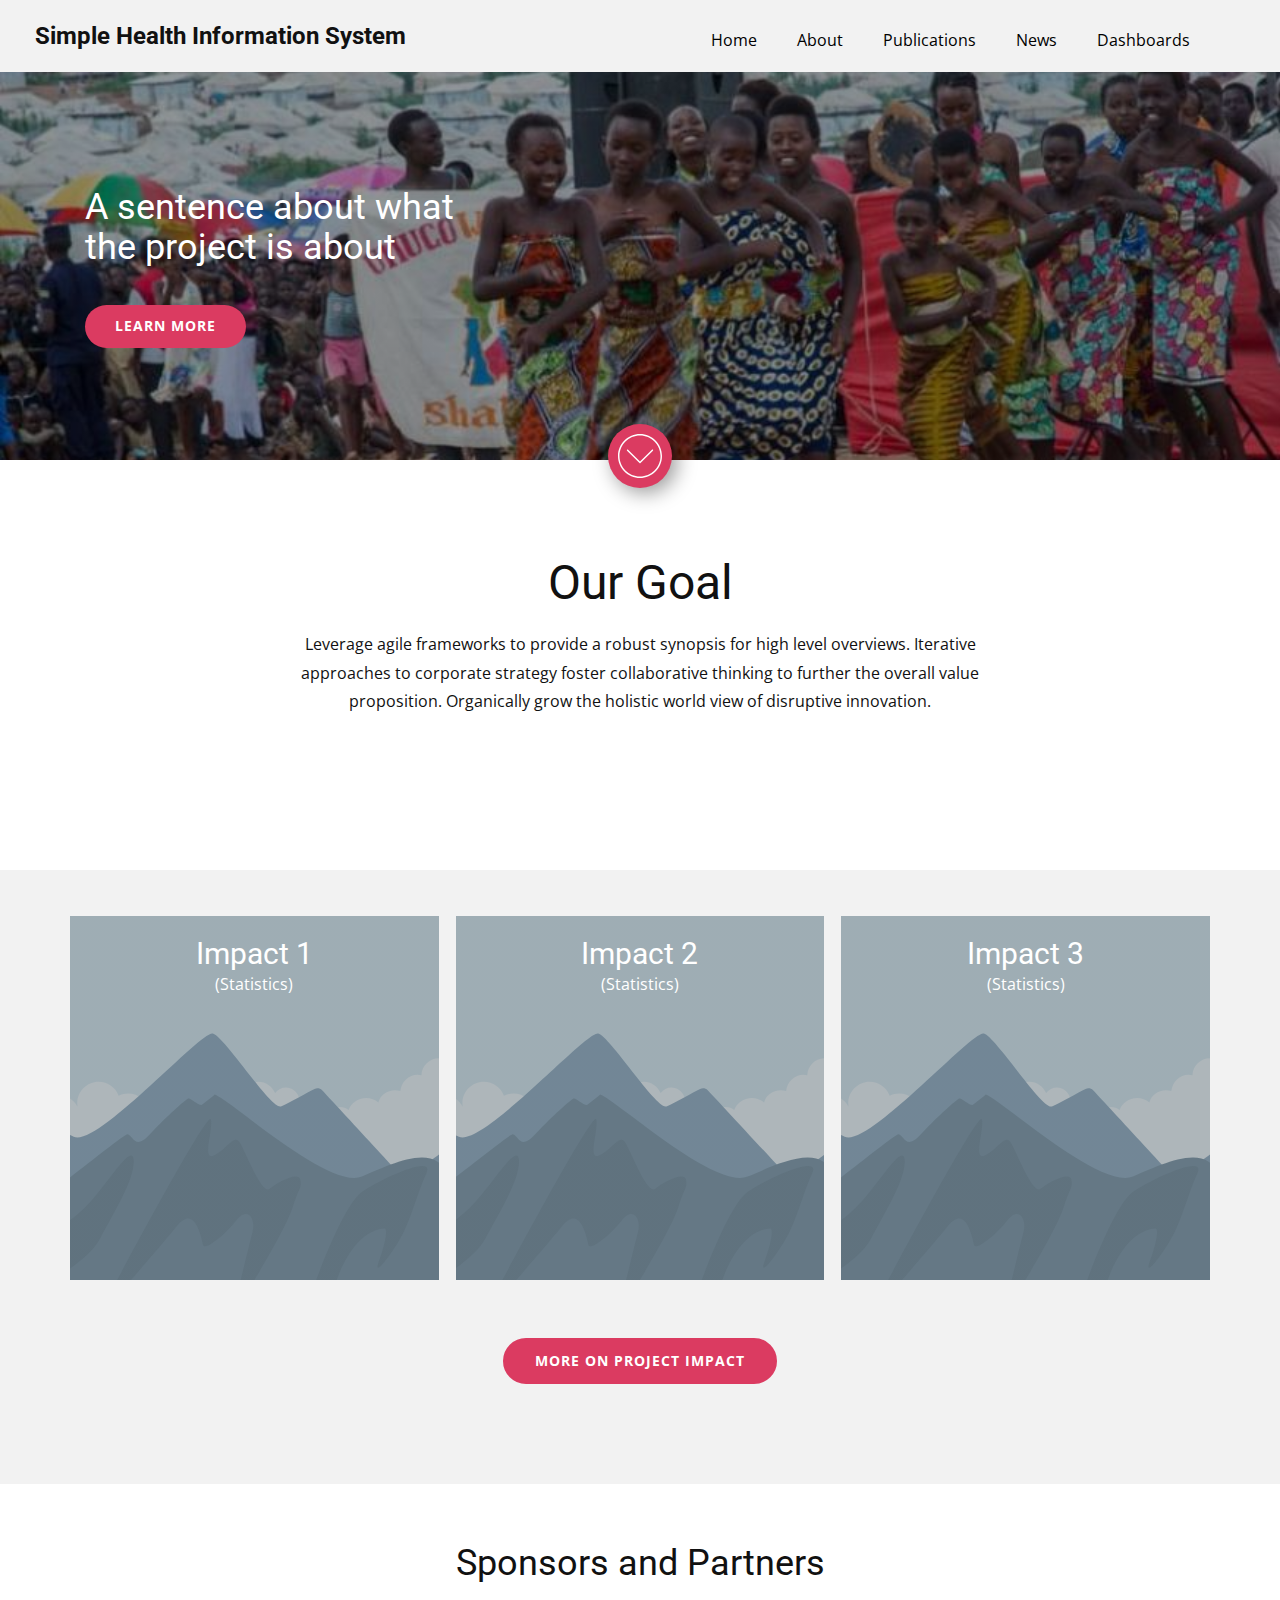
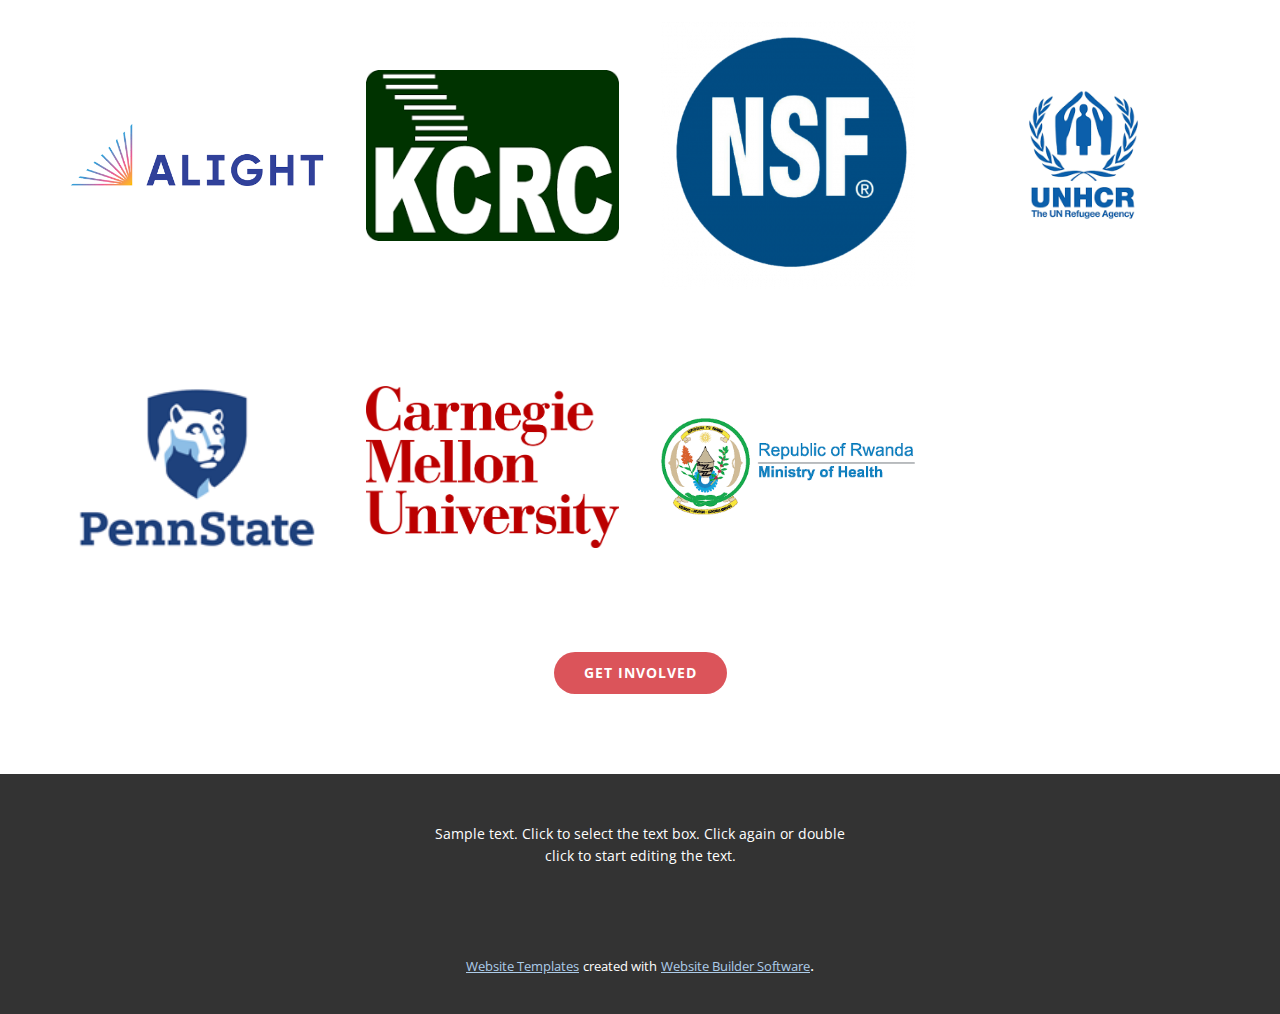
<file: SHIS_Draft3/index.html>
<!DOCTYPE html>
<html style="font-size: 16px;">
  <head>
    <meta name="viewport" content="width=device-width, initial-scale=1.0">
    <meta charset="utf-8">
    <meta name="keywords" content="A sentence about whatthe project is about, Our Goal, Sponsors and Partners">
    <meta name="description" content="">
    <meta name="page_type" content="np-template-header-footer-from-plugin">
    <title>Home</title>
    <link rel="stylesheet" href="nicepage.css" media="screen">
<link rel="stylesheet" href="Home.css" media="screen">
    <script class="u-script" type="text/javascript" src="jquery.js" defer=""></script>
    <script class="u-script" type="text/javascript" src="nicepage.js" defer=""></script>
    <meta name="generator" content="Nicepage 3.9.3, nicepage.com">
    <link id="u-theme-google-font" rel="stylesheet" href="https://fonts.googleapis.com/css?family=Roboto:100,100i,300,300i,400,400i,500,500i,700,700i,900,900i|Open+Sans:300,300i,400,400i,600,600i,700,700i,800,800i">
    
    
    
    
    
    <script type="application/ld+json">{
		"@context": "http://schema.org",
		"@type": "Organization",
		"name": "",
		"url": "index.html"
}</script>
    <meta property="og:title" content="Home">
    <meta property="og:type" content="website">
    <meta name="theme-color" content="#478ac9">
    <link rel="canonical" href="index.html">
    <meta property="og:url" content="index.html">
  </head>
  <body data-home-page="Home.html" data-home-page-title="Home" class="u-body"><header class="u-clearfix u-custom-color-2 u-header u-header" id="sec-6f9c"><div class="u-clearfix u-sheet u-sheet-1">
        <nav class="u-menu u-menu-dropdown u-offcanvas u-menu-1">
          <div class="menu-collapse" style="font-size: 1rem; letter-spacing: 0px;">
            <a class="u-button-style u-custom-left-right-menu-spacing u-custom-padding-bottom u-custom-text-active-color u-custom-text-color u-custom-top-bottom-menu-spacing u-nav-link u-text-active-palette-1-base u-text-hover-palette-2-base" href="#">
              <svg><use xmlns:xlink="http://www.w3.org/1999/xlink" xlink:href="#menu-hamburger"></use></svg>
              <svg version="1.1" xmlns="http://www.w3.org/2000/svg" xmlns:xlink="http://www.w3.org/1999/xlink"><defs><symbol id="menu-hamburger" viewBox="0 0 16 16" style="width: 16px; height: 16px;"><rect y="1" width="16" height="2"></rect><rect y="7" width="16" height="2"></rect><rect y="13" width="16" height="2"></rect>
</symbol>
</defs></svg>
            </a>
          </div>
          <div class="u-custom-menu u-nav-container">
            <ul class="u-nav u-unstyled u-nav-1"><li class="u-nav-item"><a class="u-button-style u-nav-link u-text-active-black u-text-black u-text-hover-palette-2-base" href="Home.html" style="padding: 10px 20px;">Home</a>
</li><li class="u-nav-item"><a class="u-button-style u-nav-link u-text-active-black u-text-black u-text-hover-palette-2-base" href="About.html" style="padding: 10px 20px;">About</a><div class="u-nav-popup"><ul class="u-h-spacing-20 u-nav u-unstyled u-v-spacing-10 u-nav-2"><li class="u-nav-item"><a class="u-button-style u-nav-link u-white" href="About.html#sec-5478" data-page-id="969301639">Our Story</a>
</li><li class="u-nav-item"><a class="u-button-style u-nav-link u-white" href="Home.html#sec-7422" data-page-id="1081130678">Partnerships</a>
</li><li class="u-nav-item"><a class="u-button-style u-nav-link u-white" href="About.html#sec-009a" data-page-id="969301639">Team</a>
</li><li class="u-nav-item"><a class="u-button-style u-nav-link u-white" href="Contact.html">Contact</a>
</li></ul>
</div>
</li><li class="u-nav-item"><a class="u-button-style u-nav-link u-text-active-black u-text-black u-text-hover-palette-2-base" style="padding: 10px 20px;">Publications</a>
</li><li class="u-nav-item"><a class="u-button-style u-nav-link u-text-active-black u-text-black u-text-hover-palette-2-base" href="News.html" style="padding: 10px 20px;">News</a>
</li><li class="u-nav-item"><a class="u-button-style u-nav-link u-text-active-black u-text-black u-text-hover-palette-2-base" style="padding: 10px 20px;">Dashboards</a>
</li></ul>
          </div>
          <div class="u-custom-menu u-nav-container-collapse">
            <div class="u-black u-container-style u-inner-container-layout u-opacity u-opacity-95 u-sidenav">
              <div class="u-sidenav-overflow">
                <div class="u-menu-close"></div>
                <ul class="u-align-center u-nav u-popupmenu-items u-unstyled u-nav-3"><li class="u-nav-item"><a class="u-button-style u-nav-link" href="Home.html" style="padding: 10px 20px;">Home</a>
</li><li class="u-nav-item"><a class="u-button-style u-nav-link" href="About.html" style="padding: 10px 20px;">About</a><div class="u-nav-popup"><ul class="u-h-spacing-20 u-nav u-unstyled u-v-spacing-10 u-nav-4"><li class="u-nav-item"><a class="u-button-style u-nav-link" href="About.html#sec-5478" data-page-id="969301639">Our Story</a>
</li><li class="u-nav-item"><a class="u-button-style u-nav-link" href="Home.html#sec-7422" data-page-id="1081130678">Partnerships</a>
</li><li class="u-nav-item"><a class="u-button-style u-nav-link" href="About.html#sec-009a" data-page-id="969301639">Team</a>
</li><li class="u-nav-item"><a class="u-button-style u-nav-link" href="Contact.html">Contact</a>
</li></ul>
</div>
</li><li class="u-nav-item"><a class="u-button-style u-nav-link" style="padding: 10px 20px;">Publications</a>
</li><li class="u-nav-item"><a class="u-button-style u-nav-link" href="News.html" style="padding: 10px 20px;">News</a>
</li><li class="u-nav-item"><a class="u-button-style u-nav-link" style="padding: 10px 20px;">Dashboards</a>
</li></ul>
              </div>
            </div>
            <div class="u-black u-menu-overlay u-opacity u-opacity-70"></div>
          </div>
        </nav>
        <h4 class="u-text u-text-1">Simple Health Information System</h4>
      </div></header>
    <section class="u-align-center u-clearfix u-image u-shading u-section-1" src="" data-image-width="873" data-image-height="491" id="sec-5aef">
      <div class="u-align-center u-clearfix u-sheet u-sheet-1">
        <h2 class="u-align-left u-text u-text-1">A sentence about what<br>the project is about
        </h2>
        <a href="https://www.nicepage.com/landing-page" class="u-btn u-btn-round u-button-style u-custom-color-1 u-hover-palette-1-light-1 u-radius-50 u-btn-1">Learn more</a>
      </div>
    </section>
    <section class="u-align-center u-clearfix u-section-2" id="sec-a601">
      <div class="u-clearfix u-sheet u-sheet-1">
        <h1 class="u-text u-text-1">Our Goal</h1><span class="u-custom-color-1 u-icon u-icon-circle u-spacing-10 u-text-white u-icon-1" data-href="Home.html#sec-32cb" data-page-id="1081130678"><svg class="u-svg-link" preserveAspectRatio="xMidYMin slice" viewBox="0 0 480 480" style=""><use xmlns:xlink="http://www.w3.org/1999/xlink" xlink:href="#svg-52dd"></use></svg><svg class="u-svg-content" viewBox="0 0 480 480" x="0px" y="0px" id="svg-52dd" style="enable-background:new 0 0 480 480;"><g><g><g><path d="M240,0C107.452,0,0,107.452,0,240s107.452,240,240,240c132.486-0.15,239.85-107.514,240-240C480,107.452,372.548,0,240,0     z M240,464C116.288,464,16,363.712,16,240S116.288,16,240,16c123.653,0.141,223.859,100.347,224,224     C464,363.712,363.712,464,240,464z"></path><path d="M370.112,170.576L240,300.688L109.888,170.576c-3.1-2.994-8.015-2.994-11.115,0c-3.178,3.069-3.266,8.134-0.197,11.312     l135.768,135.768c1.5,1.5,3.534,2.344,5.656,2.344c2.122,0,4.156-0.844,5.656-2.344l135.768-135.768     c0.067-0.064,0.132-0.13,0.196-0.196c3.069-3.178,2.982-8.242-0.196-11.312C378.246,167.31,373.182,167.398,370.112,170.576z"></path>
</g>
</g>
</g></svg></span>
        <p class="u-text u-text-2">Leverage agile frameworks to provide a robust synopsis for high level overviews. Iterative approaches to corporate strategy foster collaborative thinking to further the overall value proposition. Organically grow the holistic world view of
                disruptive innovation.</p>
      </div>
    </section>
    <section class="u-align-center u-clearfix u-custom-color-2 u-section-3" id="sec-32cb">
      <div class="u-clearfix u-sheet u-sheet-1">
        <div class="u-expanded-width u-gallery u-layout-grid u-lightbox u-show-text-always u-gallery-1">
          <div class="u-gallery-inner u-gallery-inner-1">
            <div class="u-gallery-item">
              <div class="u-back-slide">
                <img class="u-back-image u-expanded" src="images/1.svg" alt="Impact 1">
              </div>
              <div class="u-over-slide u-shading u-over-slide-1">
                <h3 class="u-gallery-heading">Impact 1</h3>
                <p class="u-gallery-text">(Statistics)</p>
              </div>
            </div>
            <div class="u-gallery-item">
              <div class="u-back-slide">
                <img class="u-back-image u-expanded" src="images/1.svg" alt="Impact 2">
              </div>
              <div class="u-over-slide u-shading u-over-slide-2">
                <h3 class="u-gallery-heading">Impact 2</h3>
                <p class="u-gallery-text">(Statistics)</p>
              </div>
            </div>
            <div class="u-gallery-item">
              <div class="u-back-slide">
                <img class="u-back-image u-expanded" src="images/1.svg" alt="Impact 3">
              </div>
              <div class="u-over-slide u-shading u-over-slide-3">
                <h3 class="u-gallery-heading">Impact 3</h3>
                <p class="u-gallery-text">(Statistics)</p>
              </div>
            </div>
          </div>
        </div>
        <a href="#" class="u-border-2 u-border-custom-color-1 u-btn u-btn-round u-button-style u-custom-color-1 u-hover-palette-1-light-1 u-radius-50 u-btn-1">More on project impact</a>
      </div>
    </section>
    <section class="u-align-center u-clearfix u-section-4" id="sec-7422">
      <div class="u-clearfix u-sheet u-sheet-1">
        <h2 class="u-text u-text-1">Sponsors and Partners</h2>
        <div class="u-expanded-width u-gallery u-layout-grid u-lightbox u-show-text-on-hover u-gallery-1">
          <div class="u-gallery-inner u-gallery-inner-1">
            <div class="u-effect-fade u-gallery-item">
              <div class="u-back-slide" data-image-width="455" data-image-height="111">
                <img class="u-back-image u-expanded u-image-contain u-back-image-1" src="images/alight.png">
              </div>
              <div class="u-over-slide u-shading u-over-slide-1">
                <h3 class="u-gallery-heading"></h3>
                <p class="u-gallery-text"></p>
              </div>
            </div>
            <div class="u-effect-fade u-gallery-item">
              <div class="u-back-slide" data-image-width="273" data-image-height="184">
                <img class="u-back-image u-expanded u-image-contain" src="images/kcrc.png">
              </div>
              <div class="u-over-slide u-shading u-over-slide-2">
                <h3 class="u-gallery-heading"></h3>
                <p class="u-gallery-text"></p>
              </div>
            </div>
            <div class="u-effect-fade u-gallery-item">
              <div class="u-back-slide" data-image-width="700" data-image-height="404">
                <img class="u-back-image u-expanded" src="images/NSF-Logo.png">
              </div>
              <div class="u-over-slide u-shading u-over-slide-3">
                <h3 class="u-gallery-heading"></h3>
                <p class="u-gallery-text"></p>
              </div>
            </div>
            <div class="u-effect-fade u-gallery-item" data-image-width="298" data-image-height="169">
              <div class="u-back-slide">
                <img class="u-back-image u-expanded u-image-contain" src="images/download1.png">
              </div>
              <div class="u-over-slide u-shading u-over-slide-4">
                <h3 class="u-gallery-heading"></h3>
                <p class="u-gallery-text"></p>
              </div>
            </div>
            <div class="u-effect-fade u-gallery-item u-gallery-item-5" data-image-width="1280" data-image-height="720">
              <div class="u-back-slide" data-image-width="180" data-image-height="180">
                <img class="u-back-image u-expanded u-image-contain u-back-image-5" src="images/New-PSU-logo-for-Coursera.png">
              </div>
              <div class="u-over-slide u-shading u-over-slide-5">
                <h3 class="u-gallery-heading" style="background-image: none;"></h3>
                <p class="u-gallery-text" style="background-image: none;"></p>
              </div>
            </div>
            <div class="u-effect-fade u-gallery-item">
              <div class="u-back-slide" data-image-width="1143" data-image-height="729">
                <img class="u-back-image u-expanded u-image-contain" src="images/cmu.png">
              </div>
              <div class="u-over-slide u-shading u-over-slide-6">
                <h3 class="u-gallery-heading"></h3>
                <p class="u-gallery-text"></p>
              </div>
            </div>
            <div class="u-effect-fade u-gallery-item" data-image-width="363" data-image-height="139">
              <div class="u-back-slide">
                <img class="u-back-image u-expanded u-image-contain" src="images/download.png">
              </div>
              <div class="u-over-slide u-shading u-over-slide-7">
                <h3 class="u-gallery-heading"></h3>
                <p class="u-gallery-text"></p>
              </div>
            </div>
          </div>
        </div>
        <a href="#" class="u-btn u-btn-round u-button-style u-hover-palette-1-light-1 u-palette-2-base u-radius-50 u-btn-1">Get involved</a>
      </div>
    </section>
    
    
    <footer class="u-align-center u-clearfix u-footer u-grey-80 u-footer" id="sec-fe86"><div class="u-clearfix u-sheet u-sheet-1">
        <p class="u-small-text u-text u-text-variant u-text-1">Sample text. Click to select the text box. Click again or double click to start editing the text.</p>
      </div></footer>
    <section class="u-backlink u-clearfix u-grey-80">
      <a class="u-link" href="https://nicepage.com/website-templates" target="_blank">
        <span>Website Templates</span>
      </a>
      <p class="u-text">
        <span>created with</span>
      </p>
      <a class="u-link" href="https://nicepage.com/website-builder" target="_blank">
        <span>Website Builder Software</span>
      </a>. 
    </section>
  </body>
</html>
</file>
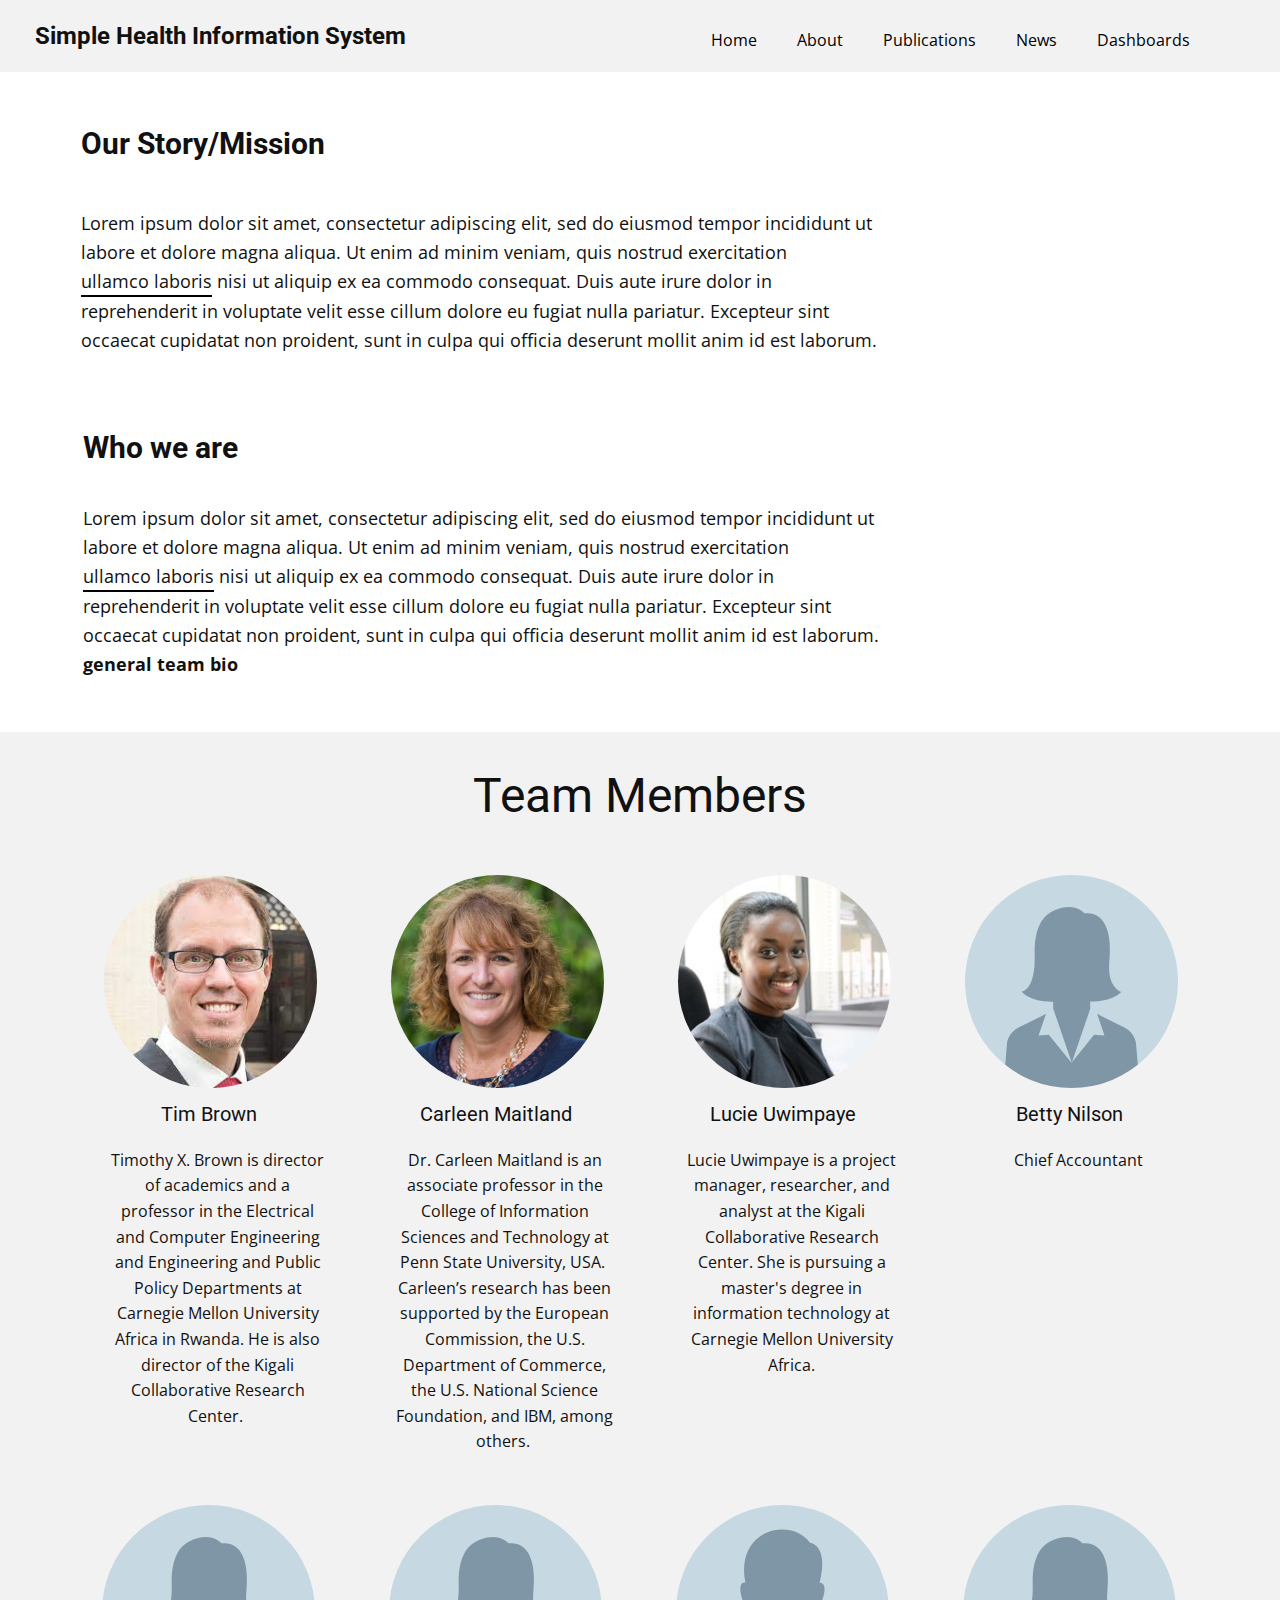
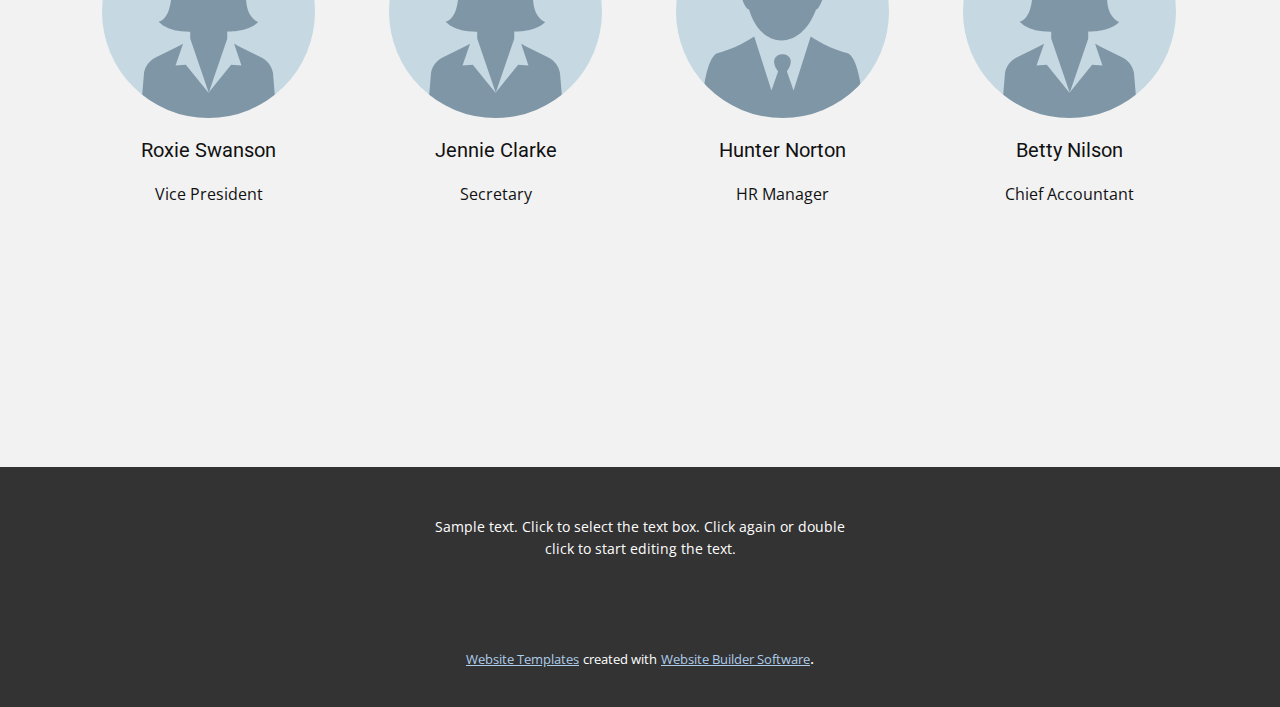
<file: SHIS_Draft3/About.html>
<!DOCTYPE html>
<html style="font-size: 16px;">
  <head>
    <meta name="viewport" content="width=device-width, initial-scale=1.0">
    <meta charset="utf-8">
    <meta name="keywords" content="Team Members">
    <meta name="description" content="">
    <meta name="page_type" content="np-template-header-footer-from-plugin">
    <title>About</title>
    <link rel="stylesheet" href="nicepage.css" media="screen">
<link rel="stylesheet" href="About.css" media="screen">
    <script class="u-script" type="text/javascript" src="jquery.js" defer=""></script>
    <script class="u-script" type="text/javascript" src="nicepage.js" defer=""></script>
    <meta name="generator" content="Nicepage 3.9.3, nicepage.com">
    <link id="u-theme-google-font" rel="stylesheet" href="https://fonts.googleapis.com/css?family=Roboto:100,100i,300,300i,400,400i,500,500i,700,700i,900,900i|Open+Sans:300,300i,400,400i,600,600i,700,700i,800,800i">
    
    
    
    
    
    <script type="application/ld+json">{
		"@context": "http://schema.org",
		"@type": "Organization",
		"name": "",
		"url": "index.html"
}</script>
    <meta property="og:title" content="About">
    <meta property="og:type" content="website">
    <meta name="theme-color" content="#478ac9">
    <link rel="canonical" href="index.html">
    <meta property="og:url" content="index.html">
  </head>
  <body class="u-body"><header class="u-clearfix u-custom-color-2 u-header u-header" id="sec-6f9c"><div class="u-clearfix u-sheet u-sheet-1">
        <nav class="u-menu u-menu-dropdown u-offcanvas u-menu-1">
          <div class="menu-collapse" style="font-size: 1rem; letter-spacing: 0px;">
            <a class="u-button-style u-custom-left-right-menu-spacing u-custom-padding-bottom u-custom-text-active-color u-custom-text-color u-custom-top-bottom-menu-spacing u-nav-link u-text-active-palette-1-base u-text-hover-palette-2-base" href="#">
              <svg><use xmlns:xlink="http://www.w3.org/1999/xlink" xlink:href="#menu-hamburger"></use></svg>
              <svg version="1.1" xmlns="http://www.w3.org/2000/svg" xmlns:xlink="http://www.w3.org/1999/xlink"><defs><symbol id="menu-hamburger" viewBox="0 0 16 16" style="width: 16px; height: 16px;"><rect y="1" width="16" height="2"></rect><rect y="7" width="16" height="2"></rect><rect y="13" width="16" height="2"></rect>
</symbol>
</defs></svg>
            </a>
          </div>
          <div class="u-custom-menu u-nav-container">
            <ul class="u-nav u-unstyled u-nav-1"><li class="u-nav-item"><a class="u-button-style u-nav-link u-text-active-black u-text-black u-text-hover-palette-2-base" href="Home.html" style="padding: 10px 20px;">Home</a>
</li><li class="u-nav-item"><a class="u-button-style u-nav-link u-text-active-black u-text-black u-text-hover-palette-2-base" href="About.html" style="padding: 10px 20px;">About</a><div class="u-nav-popup"><ul class="u-h-spacing-20 u-nav u-unstyled u-v-spacing-10 u-nav-2"><li class="u-nav-item"><a class="u-button-style u-nav-link u-white" href="About.html#sec-5478" data-page-id="969301639">Our Story</a>
</li><li class="u-nav-item"><a class="u-button-style u-nav-link u-white" href="Home.html#sec-7422" data-page-id="1081130678">Partnerships</a>
</li><li class="u-nav-item"><a class="u-button-style u-nav-link u-white" href="About.html#sec-009a" data-page-id="969301639">Team</a>
</li><li class="u-nav-item"><a class="u-button-style u-nav-link u-white" href="Contact.html">Contact</a>
</li></ul>
</div>
</li><li class="u-nav-item"><a class="u-button-style u-nav-link u-text-active-black u-text-black u-text-hover-palette-2-base" style="padding: 10px 20px;">Publications</a>
</li><li class="u-nav-item"><a class="u-button-style u-nav-link u-text-active-black u-text-black u-text-hover-palette-2-base" href="News.html" style="padding: 10px 20px;">News</a>
</li><li class="u-nav-item"><a class="u-button-style u-nav-link u-text-active-black u-text-black u-text-hover-palette-2-base" style="padding: 10px 20px;">Dashboards</a>
</li></ul>
          </div>
          <div class="u-custom-menu u-nav-container-collapse">
            <div class="u-black u-container-style u-inner-container-layout u-opacity u-opacity-95 u-sidenav">
              <div class="u-sidenav-overflow">
                <div class="u-menu-close"></div>
                <ul class="u-align-center u-nav u-popupmenu-items u-unstyled u-nav-3"><li class="u-nav-item"><a class="u-button-style u-nav-link" href="Home.html" style="padding: 10px 20px;">Home</a>
</li><li class="u-nav-item"><a class="u-button-style u-nav-link" href="About.html" style="padding: 10px 20px;">About</a><div class="u-nav-popup"><ul class="u-h-spacing-20 u-nav u-unstyled u-v-spacing-10 u-nav-4"><li class="u-nav-item"><a class="u-button-style u-nav-link" href="About.html#sec-5478" data-page-id="969301639">Our Story</a>
</li><li class="u-nav-item"><a class="u-button-style u-nav-link" href="Home.html#sec-7422" data-page-id="1081130678">Partnerships</a>
</li><li class="u-nav-item"><a class="u-button-style u-nav-link" href="About.html#sec-009a" data-page-id="969301639">Team</a>
</li><li class="u-nav-item"><a class="u-button-style u-nav-link" href="Contact.html">Contact</a>
</li></ul>
</div>
</li><li class="u-nav-item"><a class="u-button-style u-nav-link" style="padding: 10px 20px;">Publications</a>
</li><li class="u-nav-item"><a class="u-button-style u-nav-link" href="News.html" style="padding: 10px 20px;">News</a>
</li><li class="u-nav-item"><a class="u-button-style u-nav-link" style="padding: 10px 20px;">Dashboards</a>
</li></ul>
              </div>
            </div>
            <div class="u-black u-menu-overlay u-opacity u-opacity-70"></div>
          </div>
        </nav>
        <h4 class="u-text u-text-1">Simple Health Information System</h4>
      </div></header>
    <section class="u-clearfix u-section-1" id="sec-5478">
      <div class="u-clearfix u-sheet u-sheet-1">
        <h3 class="u-text u-text-1">Our Story/Mission</h3>
        <p class="u-text u-text-2">Lorem ipsum dolor sit amet, consectetur adipiscing elit, sed do eiusmod 
tempor incididunt ut labore et dolore magna aliqua. Ut enim ad minim 
veniam, quis nostrud exercitation <a href="" class="u-border-2 u-border-black u-border-hover-palette-1-base u-btn u-button-style u-none u-text-body-color u-btn-1">ullamco laboris</a> nisi ut aliquip ex ea 
commodo consequat. Duis aute irure dolor in reprehenderit in voluptate 
velit esse cillum dolore eu fugiat nulla pariatur. Excepteur sint 
occaecat cupidatat non proident, sunt in culpa qui officia deserunt 
mollit anim id est laborum. 
        </p>
      </div>
    </section>
    <section class="u-clearfix u-section-2" id="sec-736b">
      <div class="u-clearfix u-sheet u-sheet-1">
        <h3 class="u-text u-text-1">Who we are</h3>
        <p class="u-text u-text-2">Lorem ipsum dolor sit amet, consectetur adipiscing elit, sed do eiusmod 
tempor incididunt ut labore et dolore magna aliqua. Ut enim ad minim 
veniam, quis nostrud exercitation <a href="" class="u-border-2 u-border-black u-border-hover-palette-1-base u-btn u-button-style u-none u-text-body-color u-btn-1">ullamco laboris</a> nisi ut aliquip ex ea 
commodo consequat. Duis aute irure dolor in reprehenderit in voluptate 
velit esse cillum dolore eu fugiat nulla pariatur. Excepteur sint 
occaecat cupidatat non proident, sunt in culpa qui officia deserunt 
mollit anim id est laborum.<span style="font-weight: 700;"> general team bio</span>
        </p>
      </div>
    </section>
    <section class="u-align-center u-clearfix u-custom-color-2 u-section-3" id="sec-009a">
      <div class="u-clearfix u-sheet u-sheet-1">
        <h1 class="u-text u-text-1">Team Members</h1>
        <div class="u-expanded-width u-list u-repeater u-list-1">
          <div class="u-align-center u-container-style u-list-item u-repeater-item">
            <div class="u-container-layout u-similar-container u-valign-top u-container-layout-1">
              <div alt="" class="u-image u-image-circle u-image-1" src="" data-image-width="225" data-image-height="225"></div>
              <h5 class="u-text u-text-2">Tim Brown</h5>
              <p class="u-text u-text-3">Timothy X. Brown is director of academics and a professor in the Electrical and Computer Engineering and Engineering and Public Policy Departments at Carnegie Mellon University Africa in Rwanda. He is also director of the Kigali Collaborative Research Center.&nbsp;</p>
            </div>
          </div>
          <div class="u-align-center u-container-style u-list-item u-repeater-item">
            <div class="u-container-layout u-similar-container u-valign-top u-container-layout-2">
              <div alt="" class="u-image u-image-circle u-image-2" src="" data-image-width="500" data-image-height="500"></div>
              <h5 class="u-text u-text-4">Carleen Maitland</h5>
              <p class="u-text u-text-5">Dr. Carleen Maitland is an associate professor in the College of Information Sciences and Technology at Penn State University, USA.&nbsp; Carleen’s research has been supported by the European Commission, the U.S. Department of Commerce, the U.S. National Science Foundation, and IBM, among others.&nbsp;</p>
            </div>
          </div>
          <div class="u-align-center u-container-style u-list-item u-repeater-item">
            <div class="u-container-layout u-similar-container u-valign-top u-container-layout-3">
              <div alt="" class="u-image u-image-circle u-image-3" src="" data-image-width="200" data-image-height="200"></div>
              <h5 class="u-text u-text-6">Lucie Uwimpaye</h5>
              <p class="u-text u-text-7">Lucie Uwimpaye is a project manager, researcher, and analyst at the Kigali Collaborative Research Center. She is pursuing a master's degree in information technology at Carnegie Mellon University Africa.</p>
            </div>
          </div>
          <div class="u-align-center u-container-style u-list-item u-repeater-item">
            <div class="u-container-layout u-similar-container u-valign-top u-container-layout-4">
              <div alt="" class="u-image u-image-circle u-image-4" src="" data-image-width="500" data-image-height="500"></div>
              <h5 class="u-text u-text-8">Betty Nilson</h5>
              <p class="u-text u-text-9">Chief Accountant</p>
            </div>
          </div>
        </div>
      </div>
    </section>
    <section class="u-align-center u-clearfix u-custom-color-2 u-section-4" id="sec-1b99">
      <div class="u-clearfix u-sheet u-sheet-1">
        <div class="u-expanded-width u-list u-repeater u-list-1">
          <div class="u-align-center u-container-style u-list-item u-repeater-item">
            <div class="u-container-layout u-similar-container u-valign-top u-container-layout-1">
              <div alt="" class="u-image u-image-circle u-image-1" src="" data-image-width="500" data-image-height="500"></div>
              <h5 class="u-text u-text-1">Roxie Swanson</h5>
              <p class="u-text u-text-2">Vice President</p>
            </div>
          </div>
          <div class="u-align-center u-container-style u-list-item u-repeater-item">
            <div class="u-container-layout u-similar-container u-valign-top u-container-layout-2">
              <div alt="" class="u-image u-image-circle u-image-2" src="" data-image-width="500" data-image-height="500"></div>
              <h5 class="u-text u-text-3">Jennie Clarke</h5>
              <p class="u-text u-text-4">Secretary</p>
            </div>
          </div>
          <div class="u-align-center u-container-style u-list-item u-repeater-item">
            <div class="u-container-layout u-similar-container u-valign-top u-container-layout-3">
              <div alt="" class="u-image u-image-circle u-image-3" src="" data-image-width="500" data-image-height="500"></div>
              <h5 class="u-text u-text-5">Hunter Norton</h5>
              <p class="u-text u-text-6">HR Manager</p>
            </div>
          </div>
          <div class="u-align-center u-container-style u-list-item u-repeater-item">
            <div class="u-container-layout u-similar-container u-valign-top u-container-layout-4">
              <div alt="" class="u-image u-image-circle u-image-4" src="" data-image-width="500" data-image-height="500"></div>
              <h5 class="u-text u-text-7">Betty Nilson</h5>
              <p class="u-text u-text-8">Chief Accountant</p>
            </div>
          </div>
        </div>
      </div>
    </section>
    
    
    <footer class="u-align-center u-clearfix u-footer u-grey-80 u-footer" id="sec-fe86"><div class="u-clearfix u-sheet u-sheet-1">
        <p class="u-small-text u-text u-text-variant u-text-1">Sample text. Click to select the text box. Click again or double click to start editing the text.</p>
      </div></footer>
    <section class="u-backlink u-clearfix u-grey-80">
      <a class="u-link" href="https://nicepage.com/website-templates" target="_blank">
        <span>Website Templates</span>
      </a>
      <p class="u-text">
        <span>created with</span>
      </p>
      <a class="u-link" href="https://nicepage.com/website-builder" target="_blank">
        <span>Website Builder Software</span>
      </a>. 
    </section>
  </body>
</html>
</file>
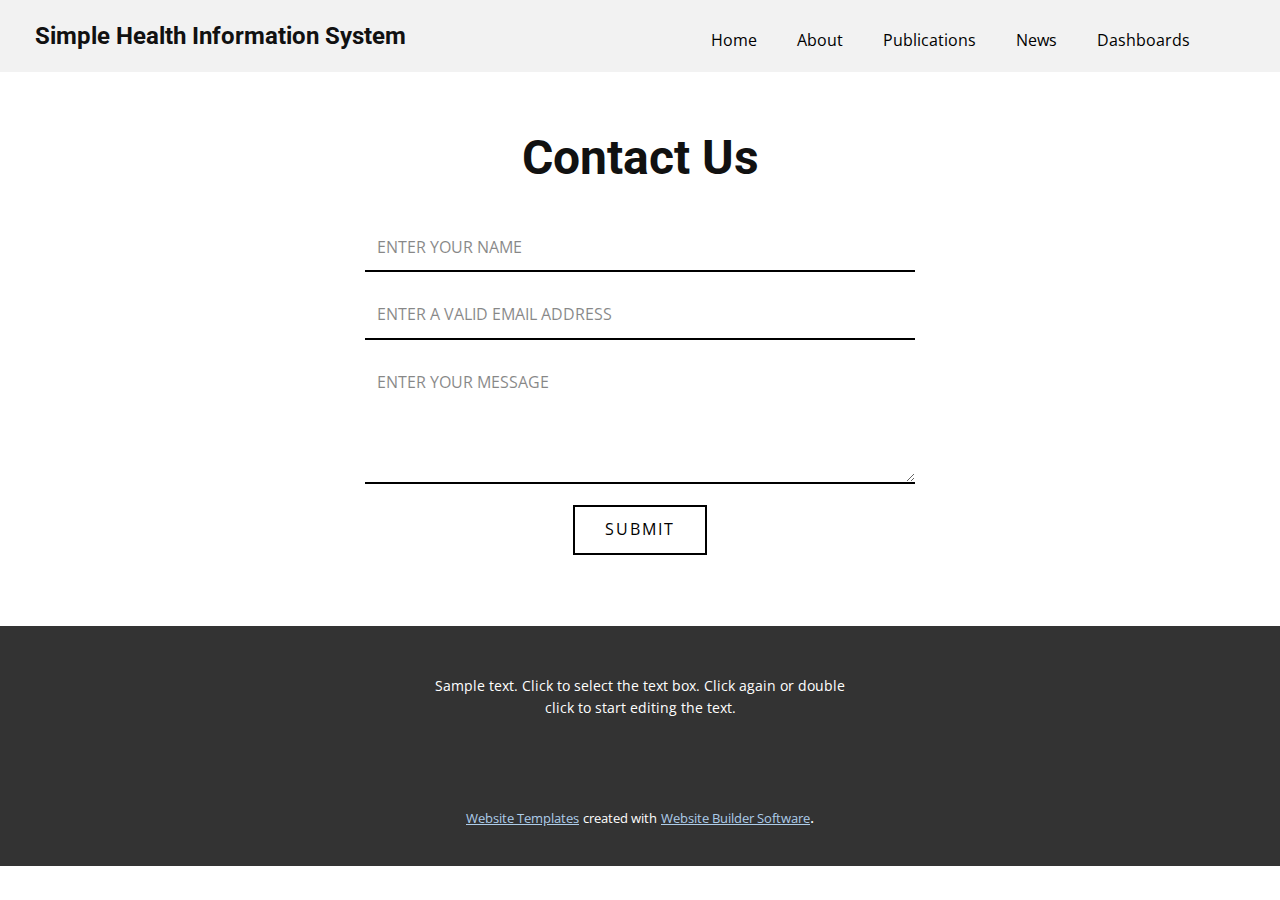
<file: SHIS_Draft3/Contact.html>
<!DOCTYPE html>
<html style="font-size: 16px;">
  <head>
    <meta name="viewport" content="width=device-width, initial-scale=1.0">
    <meta charset="utf-8">
    <meta name="keywords" content="Contact Us">
    <meta name="description" content="">
    <meta name="page_type" content="np-template-header-footer-from-plugin">
    <title>Contact</title>
    <link rel="stylesheet" href="nicepage.css" media="screen">
<link rel="stylesheet" href="Contact.css" media="screen">
    <script class="u-script" type="text/javascript" src="jquery.js" defer=""></script>
    <script class="u-script" type="text/javascript" src="nicepage.js" defer=""></script>
    <meta name="generator" content="Nicepage 3.9.3, nicepage.com">
    <link id="u-theme-google-font" rel="stylesheet" href="https://fonts.googleapis.com/css?family=Roboto:100,100i,300,300i,400,400i,500,500i,700,700i,900,900i|Open+Sans:300,300i,400,400i,600,600i,700,700i,800,800i">
    
    
    <script type="application/ld+json">{
		"@context": "http://schema.org",
		"@type": "Organization",
		"name": "",
		"url": "index.html"
}</script>
    <meta property="og:title" content="Contact">
    <meta property="og:type" content="website">
    <meta name="theme-color" content="#478ac9">
    <link rel="canonical" href="index.html">
    <meta property="og:url" content="index.html">
  </head>
  <body class="u-body"><header class="u-clearfix u-custom-color-2 u-header u-header" id="sec-6f9c"><div class="u-clearfix u-sheet u-sheet-1">
        <nav class="u-menu u-menu-dropdown u-offcanvas u-menu-1">
          <div class="menu-collapse" style="font-size: 1rem; letter-spacing: 0px;">
            <a class="u-button-style u-custom-left-right-menu-spacing u-custom-padding-bottom u-custom-text-active-color u-custom-text-color u-custom-top-bottom-menu-spacing u-nav-link u-text-active-palette-1-base u-text-hover-palette-2-base" href="#">
              <svg><use xmlns:xlink="http://www.w3.org/1999/xlink" xlink:href="#menu-hamburger"></use></svg>
              <svg version="1.1" xmlns="http://www.w3.org/2000/svg" xmlns:xlink="http://www.w3.org/1999/xlink"><defs><symbol id="menu-hamburger" viewBox="0 0 16 16" style="width: 16px; height: 16px;"><rect y="1" width="16" height="2"></rect><rect y="7" width="16" height="2"></rect><rect y="13" width="16" height="2"></rect>
</symbol>
</defs></svg>
            </a>
          </div>
          <div class="u-custom-menu u-nav-container">
            <ul class="u-nav u-unstyled u-nav-1"><li class="u-nav-item"><a class="u-button-style u-nav-link u-text-active-black u-text-black u-text-hover-palette-2-base" href="Home.html" style="padding: 10px 20px;">Home</a>
</li><li class="u-nav-item"><a class="u-button-style u-nav-link u-text-active-black u-text-black u-text-hover-palette-2-base" href="About.html" style="padding: 10px 20px;">About</a><div class="u-nav-popup"><ul class="u-h-spacing-20 u-nav u-unstyled u-v-spacing-10 u-nav-2"><li class="u-nav-item"><a class="u-button-style u-nav-link u-white" href="About.html#sec-5478" data-page-id="969301639">Our Story</a>
</li><li class="u-nav-item"><a class="u-button-style u-nav-link u-white" href="Home.html#sec-7422" data-page-id="1081130678">Partnerships</a>
</li><li class="u-nav-item"><a class="u-button-style u-nav-link u-white" href="About.html#sec-009a" data-page-id="969301639">Team</a>
</li><li class="u-nav-item"><a class="u-button-style u-nav-link u-white" href="Contact.html">Contact</a>
</li></ul>
</div>
</li><li class="u-nav-item"><a class="u-button-style u-nav-link u-text-active-black u-text-black u-text-hover-palette-2-base" style="padding: 10px 20px;">Publications</a>
</li><li class="u-nav-item"><a class="u-button-style u-nav-link u-text-active-black u-text-black u-text-hover-palette-2-base" href="News.html" style="padding: 10px 20px;">News</a>
</li><li class="u-nav-item"><a class="u-button-style u-nav-link u-text-active-black u-text-black u-text-hover-palette-2-base" style="padding: 10px 20px;">Dashboards</a>
</li></ul>
          </div>
          <div class="u-custom-menu u-nav-container-collapse">
            <div class="u-black u-container-style u-inner-container-layout u-opacity u-opacity-95 u-sidenav">
              <div class="u-sidenav-overflow">
                <div class="u-menu-close"></div>
                <ul class="u-align-center u-nav u-popupmenu-items u-unstyled u-nav-3"><li class="u-nav-item"><a class="u-button-style u-nav-link" href="Home.html" style="padding: 10px 20px;">Home</a>
</li><li class="u-nav-item"><a class="u-button-style u-nav-link" href="About.html" style="padding: 10px 20px;">About</a><div class="u-nav-popup"><ul class="u-h-spacing-20 u-nav u-unstyled u-v-spacing-10 u-nav-4"><li class="u-nav-item"><a class="u-button-style u-nav-link" href="About.html#sec-5478" data-page-id="969301639">Our Story</a>
</li><li class="u-nav-item"><a class="u-button-style u-nav-link" href="Home.html#sec-7422" data-page-id="1081130678">Partnerships</a>
</li><li class="u-nav-item"><a class="u-button-style u-nav-link" href="About.html#sec-009a" data-page-id="969301639">Team</a>
</li><li class="u-nav-item"><a class="u-button-style u-nav-link" href="Contact.html">Contact</a>
</li></ul>
</div>
</li><li class="u-nav-item"><a class="u-button-style u-nav-link" style="padding: 10px 20px;">Publications</a>
</li><li class="u-nav-item"><a class="u-button-style u-nav-link" href="News.html" style="padding: 10px 20px;">News</a>
</li><li class="u-nav-item"><a class="u-button-style u-nav-link" style="padding: 10px 20px;">Dashboards</a>
</li></ul>
              </div>
            </div>
            <div class="u-black u-menu-overlay u-opacity u-opacity-70"></div>
          </div>
        </nav>
        <h4 class="u-text u-text-1">Simple Health Information System</h4>
      </div></header>
    <section class="u-align-center u-clearfix u-section-1" id="sec-ed74">
      <div class="u-clearfix u-sheet u-valign-middle u-sheet-1">
        <h1 class="u-text u-text-1">Contact Us</h1>
        <div class="u-form u-form-1">
          <form action="#" method="POST" class="u-clearfix u-form-spacing-20 u-form-vertical u-inner-form" style="padding: 10px" source="custom" name="form">
            <div class="u-form-group u-form-name">
              <label for="name-3b9a" class="u-form-control-hidden u-label">Name</label>
              <input type="text" placeholder="Enter your Name" id="name-3b9a" name="name" class="u-border-2 u-border-black u-border-no-left u-border-no-right u-border-no-top u-input u-input-rectangle u-input-1" required="">
            </div>
            <div class="u-form-email u-form-group">
              <label for="email-3b9a" class="u-form-control-hidden u-label">Email</label>
              <input type="email" placeholder="Enter a valid email address" id="email-3b9a" name="email" class="u-border-2 u-border-black u-border-no-left u-border-no-right u-border-no-top u-input u-input-rectangle u-input-2" required="">
            </div>
            <div class="u-form-group u-form-message">
              <label for="message-3b9a" class="u-form-control-hidden u-label">Message</label>
              <textarea placeholder="Enter your message" rows="4" cols="50" id="message-3b9a" name="message" class="u-border-2 u-border-black u-border-no-left u-border-no-right u-border-no-top u-input u-input-rectangle u-input-3" required=""></textarea>
            </div>
            <div class="u-align-center u-form-group u-form-submit">
              <a href="#" class="u-border-2 u-border-black u-btn u-btn-rectangle u-btn-submit u-button-style u-none u-btn-1">Submit</a>
              <input type="submit" value="submit" class="u-form-control-hidden">
            </div>
            <div class="u-form-send-message u-form-send-success"> Thank you! Your message has been sent. </div>
            <div class="u-form-send-error u-form-send-message"> Unable to send your message. Please fix errors then try again. </div>
            <input type="hidden" value="" name="recaptchaResponse">
          </form>
        </div>
      </div>
    </section>
    
    
    <footer class="u-align-center u-clearfix u-footer u-grey-80 u-footer" id="sec-fe86"><div class="u-clearfix u-sheet u-sheet-1">
        <p class="u-small-text u-text u-text-variant u-text-1">Sample text. Click to select the text box. Click again or double click to start editing the text.</p>
      </div></footer>
    <section class="u-backlink u-clearfix u-grey-80">
      <a class="u-link" href="https://nicepage.com/website-templates" target="_blank">
        <span>Website Templates</span>
      </a>
      <p class="u-text">
        <span>created with</span>
      </p>
      <a class="u-link" href="https://nicepage.com/website-builder" target="_blank">
        <span>Website Builder Software</span>
      </a>. 
    </section>
  </body>
</html>
</file>
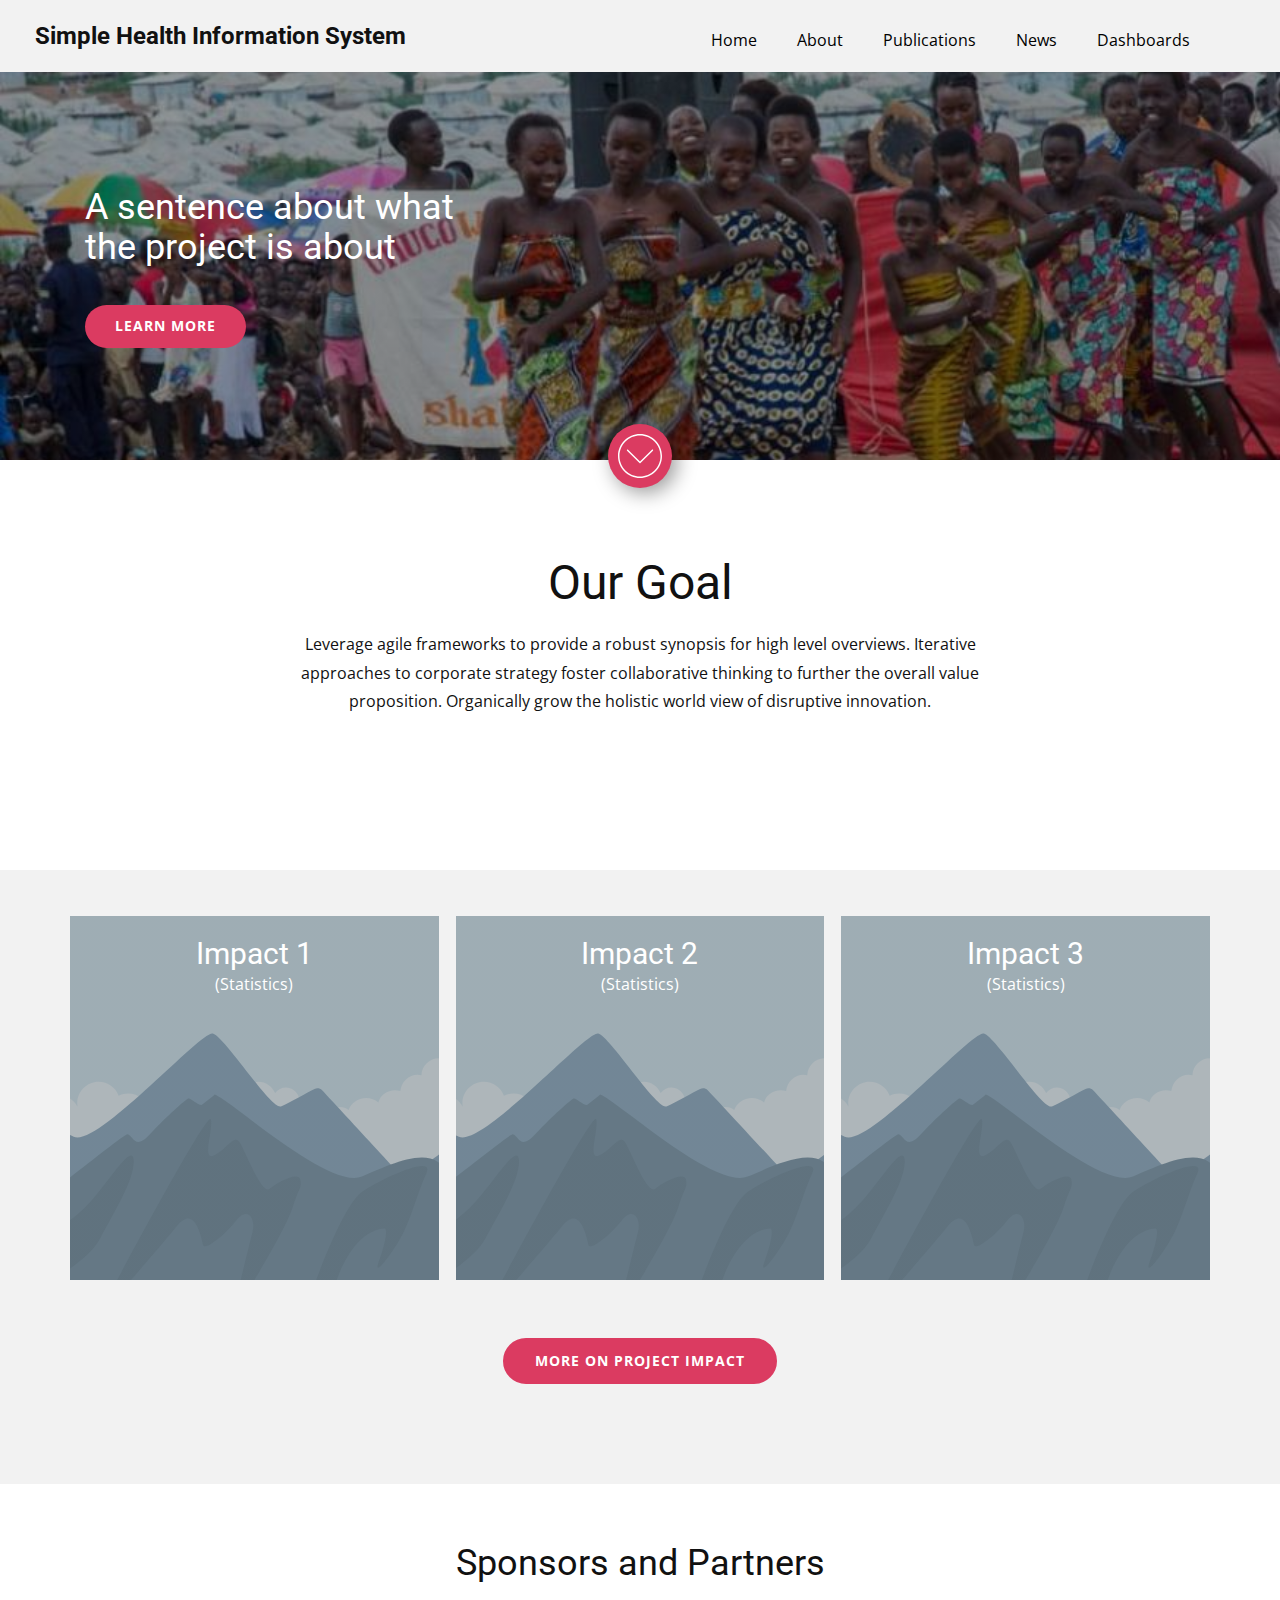
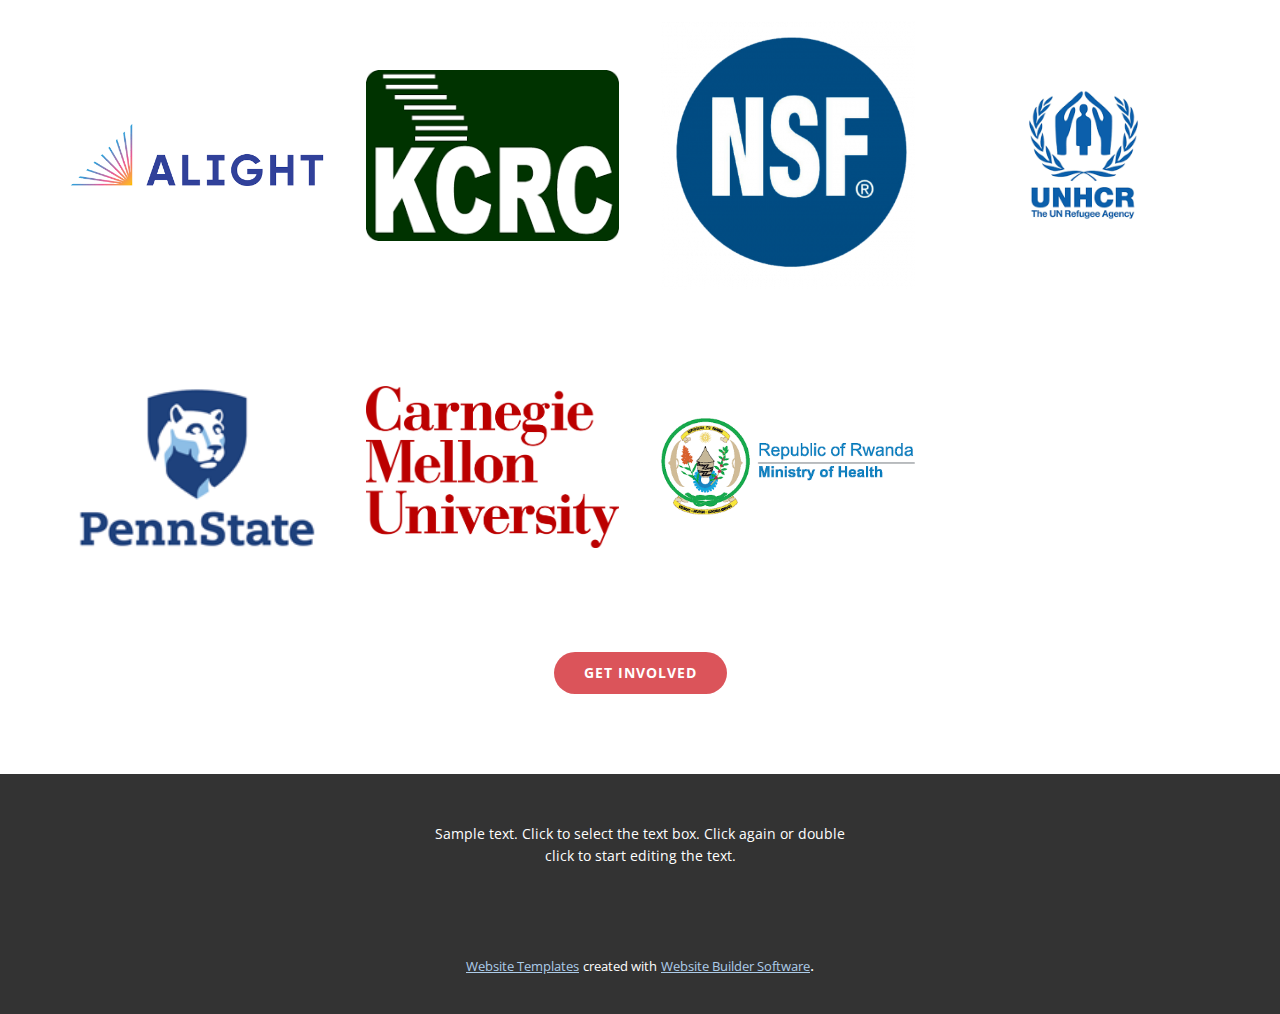
<file: SHIS_Draft3/Home.html>
<!DOCTYPE html>
<html style="font-size: 16px;">
  <head>
    <meta name="viewport" content="width=device-width, initial-scale=1.0">
    <meta charset="utf-8">
    <meta name="keywords" content="A sentence about whatthe project is about, Our Goal, Sponsors and Partners">
    <meta name="description" content="">
    <meta name="page_type" content="np-template-header-footer-from-plugin">
    <title>Home</title>
    <link rel="stylesheet" href="nicepage.css" media="screen">
<link rel="stylesheet" href="Home.css" media="screen">
    <script class="u-script" type="text/javascript" src="jquery.js" defer=""></script>
    <script class="u-script" type="text/javascript" src="nicepage.js" defer=""></script>
    <meta name="generator" content="Nicepage 3.9.3, nicepage.com">
    <link id="u-theme-google-font" rel="stylesheet" href="https://fonts.googleapis.com/css?family=Roboto:100,100i,300,300i,400,400i,500,500i,700,700i,900,900i|Open+Sans:300,300i,400,400i,600,600i,700,700i,800,800i">
    
    
    
    
    
    <script type="application/ld+json">{
		"@context": "http://schema.org",
		"@type": "Organization",
		"name": "",
		"url": "index.html"
}</script>
    <meta property="og:title" content="Home">
    <meta property="og:type" content="website">
    <meta name="theme-color" content="#478ac9">
    <link rel="canonical" href="index.html">
    <meta property="og:url" content="index.html">
  </head>
  <body class="u-body"><header class="u-clearfix u-custom-color-2 u-header u-header" id="sec-6f9c"><div class="u-clearfix u-sheet u-sheet-1">
        <nav class="u-menu u-menu-dropdown u-offcanvas u-menu-1">
          <div class="menu-collapse" style="font-size: 1rem; letter-spacing: 0px;">
            <a class="u-button-style u-custom-left-right-menu-spacing u-custom-padding-bottom u-custom-text-active-color u-custom-text-color u-custom-top-bottom-menu-spacing u-nav-link u-text-active-palette-1-base u-text-hover-palette-2-base" href="#">
              <svg><use xmlns:xlink="http://www.w3.org/1999/xlink" xlink:href="#menu-hamburger"></use></svg>
              <svg version="1.1" xmlns="http://www.w3.org/2000/svg" xmlns:xlink="http://www.w3.org/1999/xlink"><defs><symbol id="menu-hamburger" viewBox="0 0 16 16" style="width: 16px; height: 16px;"><rect y="1" width="16" height="2"></rect><rect y="7" width="16" height="2"></rect><rect y="13" width="16" height="2"></rect>
</symbol>
</defs></svg>
            </a>
          </div>
          <div class="u-custom-menu u-nav-container">
            <ul class="u-nav u-unstyled u-nav-1"><li class="u-nav-item"><a class="u-button-style u-nav-link u-text-active-black u-text-black u-text-hover-palette-2-base" href="Home.html" style="padding: 10px 20px;">Home</a>
</li><li class="u-nav-item"><a class="u-button-style u-nav-link u-text-active-black u-text-black u-text-hover-palette-2-base" href="About.html" style="padding: 10px 20px;">About</a><div class="u-nav-popup"><ul class="u-h-spacing-20 u-nav u-unstyled u-v-spacing-10 u-nav-2"><li class="u-nav-item"><a class="u-button-style u-nav-link u-white" href="About.html#sec-5478" data-page-id="969301639">Our Story</a>
</li><li class="u-nav-item"><a class="u-button-style u-nav-link u-white" href="Home.html#sec-7422" data-page-id="1081130678">Partnerships</a>
</li><li class="u-nav-item"><a class="u-button-style u-nav-link u-white" href="About.html#sec-009a" data-page-id="969301639">Team</a>
</li><li class="u-nav-item"><a class="u-button-style u-nav-link u-white" href="Contact.html">Contact</a>
</li></ul>
</div>
</li><li class="u-nav-item"><a class="u-button-style u-nav-link u-text-active-black u-text-black u-text-hover-palette-2-base" style="padding: 10px 20px;">Publications</a>
</li><li class="u-nav-item"><a class="u-button-style u-nav-link u-text-active-black u-text-black u-text-hover-palette-2-base" href="News.html" style="padding: 10px 20px;">News</a>
</li><li class="u-nav-item"><a class="u-button-style u-nav-link u-text-active-black u-text-black u-text-hover-palette-2-base" style="padding: 10px 20px;">Dashboards</a>
</li></ul>
          </div>
          <div class="u-custom-menu u-nav-container-collapse">
            <div class="u-black u-container-style u-inner-container-layout u-opacity u-opacity-95 u-sidenav">
              <div class="u-sidenav-overflow">
                <div class="u-menu-close"></div>
                <ul class="u-align-center u-nav u-popupmenu-items u-unstyled u-nav-3"><li class="u-nav-item"><a class="u-button-style u-nav-link" href="Home.html" style="padding: 10px 20px;">Home</a>
</li><li class="u-nav-item"><a class="u-button-style u-nav-link" href="About.html" style="padding: 10px 20px;">About</a><div class="u-nav-popup"><ul class="u-h-spacing-20 u-nav u-unstyled u-v-spacing-10 u-nav-4"><li class="u-nav-item"><a class="u-button-style u-nav-link" href="About.html#sec-5478" data-page-id="969301639">Our Story</a>
</li><li class="u-nav-item"><a class="u-button-style u-nav-link" href="Home.html#sec-7422" data-page-id="1081130678">Partnerships</a>
</li><li class="u-nav-item"><a class="u-button-style u-nav-link" href="About.html#sec-009a" data-page-id="969301639">Team</a>
</li><li class="u-nav-item"><a class="u-button-style u-nav-link" href="Contact.html">Contact</a>
</li></ul>
</div>
</li><li class="u-nav-item"><a class="u-button-style u-nav-link" style="padding: 10px 20px;">Publications</a>
</li><li class="u-nav-item"><a class="u-button-style u-nav-link" href="News.html" style="padding: 10px 20px;">News</a>
</li><li class="u-nav-item"><a class="u-button-style u-nav-link" style="padding: 10px 20px;">Dashboards</a>
</li></ul>
              </div>
            </div>
            <div class="u-black u-menu-overlay u-opacity u-opacity-70"></div>
          </div>
        </nav>
        <h4 class="u-text u-text-1">Simple Health Information System</h4>
      </div></header>
    <section class="u-align-center u-clearfix u-image u-shading u-section-1" src="" data-image-width="873" data-image-height="491" id="sec-5aef">
      <div class="u-align-center u-clearfix u-sheet u-sheet-1">
        <h2 class="u-align-left u-text u-text-1">A sentence about what<br>the project is about
        </h2>
        <a href="https://www.nicepage.com/landing-page" class="u-btn u-btn-round u-button-style u-custom-color-1 u-hover-palette-1-light-1 u-radius-50 u-btn-1">Learn more</a>
      </div>
    </section>
    <section class="u-align-center u-clearfix u-section-2" id="sec-a601">
      <div class="u-clearfix u-sheet u-sheet-1">
        <h1 class="u-text u-text-1">Our Goal</h1><span class="u-custom-color-1 u-icon u-icon-circle u-spacing-10 u-text-white u-icon-1" data-href="Home.html#sec-32cb" data-page-id="1081130678"><svg class="u-svg-link" preserveAspectRatio="xMidYMin slice" viewBox="0 0 480 480" style=""><use xmlns:xlink="http://www.w3.org/1999/xlink" xlink:href="#svg-52dd"></use></svg><svg class="u-svg-content" viewBox="0 0 480 480" x="0px" y="0px" id="svg-52dd" style="enable-background:new 0 0 480 480;"><g><g><g><path d="M240,0C107.452,0,0,107.452,0,240s107.452,240,240,240c132.486-0.15,239.85-107.514,240-240C480,107.452,372.548,0,240,0     z M240,464C116.288,464,16,363.712,16,240S116.288,16,240,16c123.653,0.141,223.859,100.347,224,224     C464,363.712,363.712,464,240,464z"></path><path d="M370.112,170.576L240,300.688L109.888,170.576c-3.1-2.994-8.015-2.994-11.115,0c-3.178,3.069-3.266,8.134-0.197,11.312     l135.768,135.768c1.5,1.5,3.534,2.344,5.656,2.344c2.122,0,4.156-0.844,5.656-2.344l135.768-135.768     c0.067-0.064,0.132-0.13,0.196-0.196c3.069-3.178,2.982-8.242-0.196-11.312C378.246,167.31,373.182,167.398,370.112,170.576z"></path>
</g>
</g>
</g></svg></span>
        <p class="u-text u-text-2">Leverage agile frameworks to provide a robust synopsis for high level overviews. Iterative approaches to corporate strategy foster collaborative thinking to further the overall value proposition. Organically grow the holistic world view of
                disruptive innovation.</p>
      </div>
    </section>
    <section class="u-align-center u-clearfix u-custom-color-2 u-section-3" id="sec-32cb">
      <div class="u-clearfix u-sheet u-sheet-1">
        <div class="u-expanded-width u-gallery u-layout-grid u-lightbox u-show-text-always u-gallery-1">
          <div class="u-gallery-inner u-gallery-inner-1">
            <div class="u-gallery-item">
              <div class="u-back-slide">
                <img class="u-back-image u-expanded" src="images/1.svg" alt="Impact 1">
              </div>
              <div class="u-over-slide u-shading u-over-slide-1">
                <h3 class="u-gallery-heading">Impact 1</h3>
                <p class="u-gallery-text">(Statistics)</p>
              </div>
            </div>
            <div class="u-gallery-item">
              <div class="u-back-slide">
                <img class="u-back-image u-expanded" src="images/1.svg" alt="Impact 2">
              </div>
              <div class="u-over-slide u-shading u-over-slide-2">
                <h3 class="u-gallery-heading">Impact 2</h3>
                <p class="u-gallery-text">(Statistics)</p>
              </div>
            </div>
            <div class="u-gallery-item">
              <div class="u-back-slide">
                <img class="u-back-image u-expanded" src="images/1.svg" alt="Impact 3">
              </div>
              <div class="u-over-slide u-shading u-over-slide-3">
                <h3 class="u-gallery-heading">Impact 3</h3>
                <p class="u-gallery-text">(Statistics)</p>
              </div>
            </div>
          </div>
        </div>
        <a href="#" class="u-border-2 u-border-custom-color-1 u-btn u-btn-round u-button-style u-custom-color-1 u-hover-palette-1-light-1 u-radius-50 u-btn-1">More on project impact</a>
      </div>
    </section>
    <section class="u-align-center u-clearfix u-section-4" id="sec-7422">
      <div class="u-clearfix u-sheet u-sheet-1">
        <h2 class="u-text u-text-1">Sponsors and Partners</h2>
        <div class="u-expanded-width u-gallery u-layout-grid u-lightbox u-show-text-on-hover u-gallery-1">
          <div class="u-gallery-inner u-gallery-inner-1">
            <div class="u-effect-fade u-gallery-item">
              <div class="u-back-slide" data-image-width="455" data-image-height="111">
                <img class="u-back-image u-expanded u-image-contain u-back-image-1" src="images/alight.png">
              </div>
              <div class="u-over-slide u-shading u-over-slide-1">
                <h3 class="u-gallery-heading"></h3>
                <p class="u-gallery-text"></p>
              </div>
            </div>
            <div class="u-effect-fade u-gallery-item">
              <div class="u-back-slide" data-image-width="273" data-image-height="184">
                <img class="u-back-image u-expanded u-image-contain" src="images/kcrc.png">
              </div>
              <div class="u-over-slide u-shading u-over-slide-2">
                <h3 class="u-gallery-heading"></h3>
                <p class="u-gallery-text"></p>
              </div>
            </div>
            <div class="u-effect-fade u-gallery-item">
              <div class="u-back-slide" data-image-width="700" data-image-height="404">
                <img class="u-back-image u-expanded" src="images/NSF-Logo.png">
              </div>
              <div class="u-over-slide u-shading u-over-slide-3">
                <h3 class="u-gallery-heading"></h3>
                <p class="u-gallery-text"></p>
              </div>
            </div>
            <div class="u-effect-fade u-gallery-item" data-image-width="298" data-image-height="169">
              <div class="u-back-slide">
                <img class="u-back-image u-expanded u-image-contain" src="images/download1.png">
              </div>
              <div class="u-over-slide u-shading u-over-slide-4">
                <h3 class="u-gallery-heading"></h3>
                <p class="u-gallery-text"></p>
              </div>
            </div>
            <div class="u-effect-fade u-gallery-item u-gallery-item-5" data-image-width="1280" data-image-height="720">
              <div class="u-back-slide" data-image-width="180" data-image-height="180">
                <img class="u-back-image u-expanded u-image-contain u-back-image-5" src="images/New-PSU-logo-for-Coursera.png">
              </div>
              <div class="u-over-slide u-shading u-over-slide-5">
                <h3 class="u-gallery-heading" style="background-image: none;"></h3>
                <p class="u-gallery-text" style="background-image: none;"></p>
              </div>
            </div>
            <div class="u-effect-fade u-gallery-item">
              <div class="u-back-slide" data-image-width="1143" data-image-height="729">
                <img class="u-back-image u-expanded u-image-contain" src="images/cmu.png">
              </div>
              <div class="u-over-slide u-shading u-over-slide-6">
                <h3 class="u-gallery-heading"></h3>
                <p class="u-gallery-text"></p>
              </div>
            </div>
            <div class="u-effect-fade u-gallery-item" data-image-width="363" data-image-height="139">
              <div class="u-back-slide">
                <img class="u-back-image u-expanded u-image-contain" src="images/download.png">
              </div>
              <div class="u-over-slide u-shading u-over-slide-7">
                <h3 class="u-gallery-heading"></h3>
                <p class="u-gallery-text"></p>
              </div>
            </div>
          </div>
        </div>
        <a href="#" class="u-btn u-btn-round u-button-style u-hover-palette-1-light-1 u-palette-2-base u-radius-50 u-btn-1">Get involved</a>
      </div>
    </section>
    
    
    <footer class="u-align-center u-clearfix u-footer u-grey-80 u-footer" id="sec-fe86"><div class="u-clearfix u-sheet u-sheet-1">
        <p class="u-small-text u-text u-text-variant u-text-1">Sample text. Click to select the text box. Click again or double click to start editing the text.</p>
      </div></footer>
    <section class="u-backlink u-clearfix u-grey-80">
      <a class="u-link" href="https://nicepage.com/website-templates" target="_blank">
        <span>Website Templates</span>
      </a>
      <p class="u-text">
        <span>created with</span>
      </p>
      <a class="u-link" href="https://nicepage.com/website-builder" target="_blank">
        <span>Website Builder Software</span>
      </a>. 
    </section>
  </body>
</html>
</file>
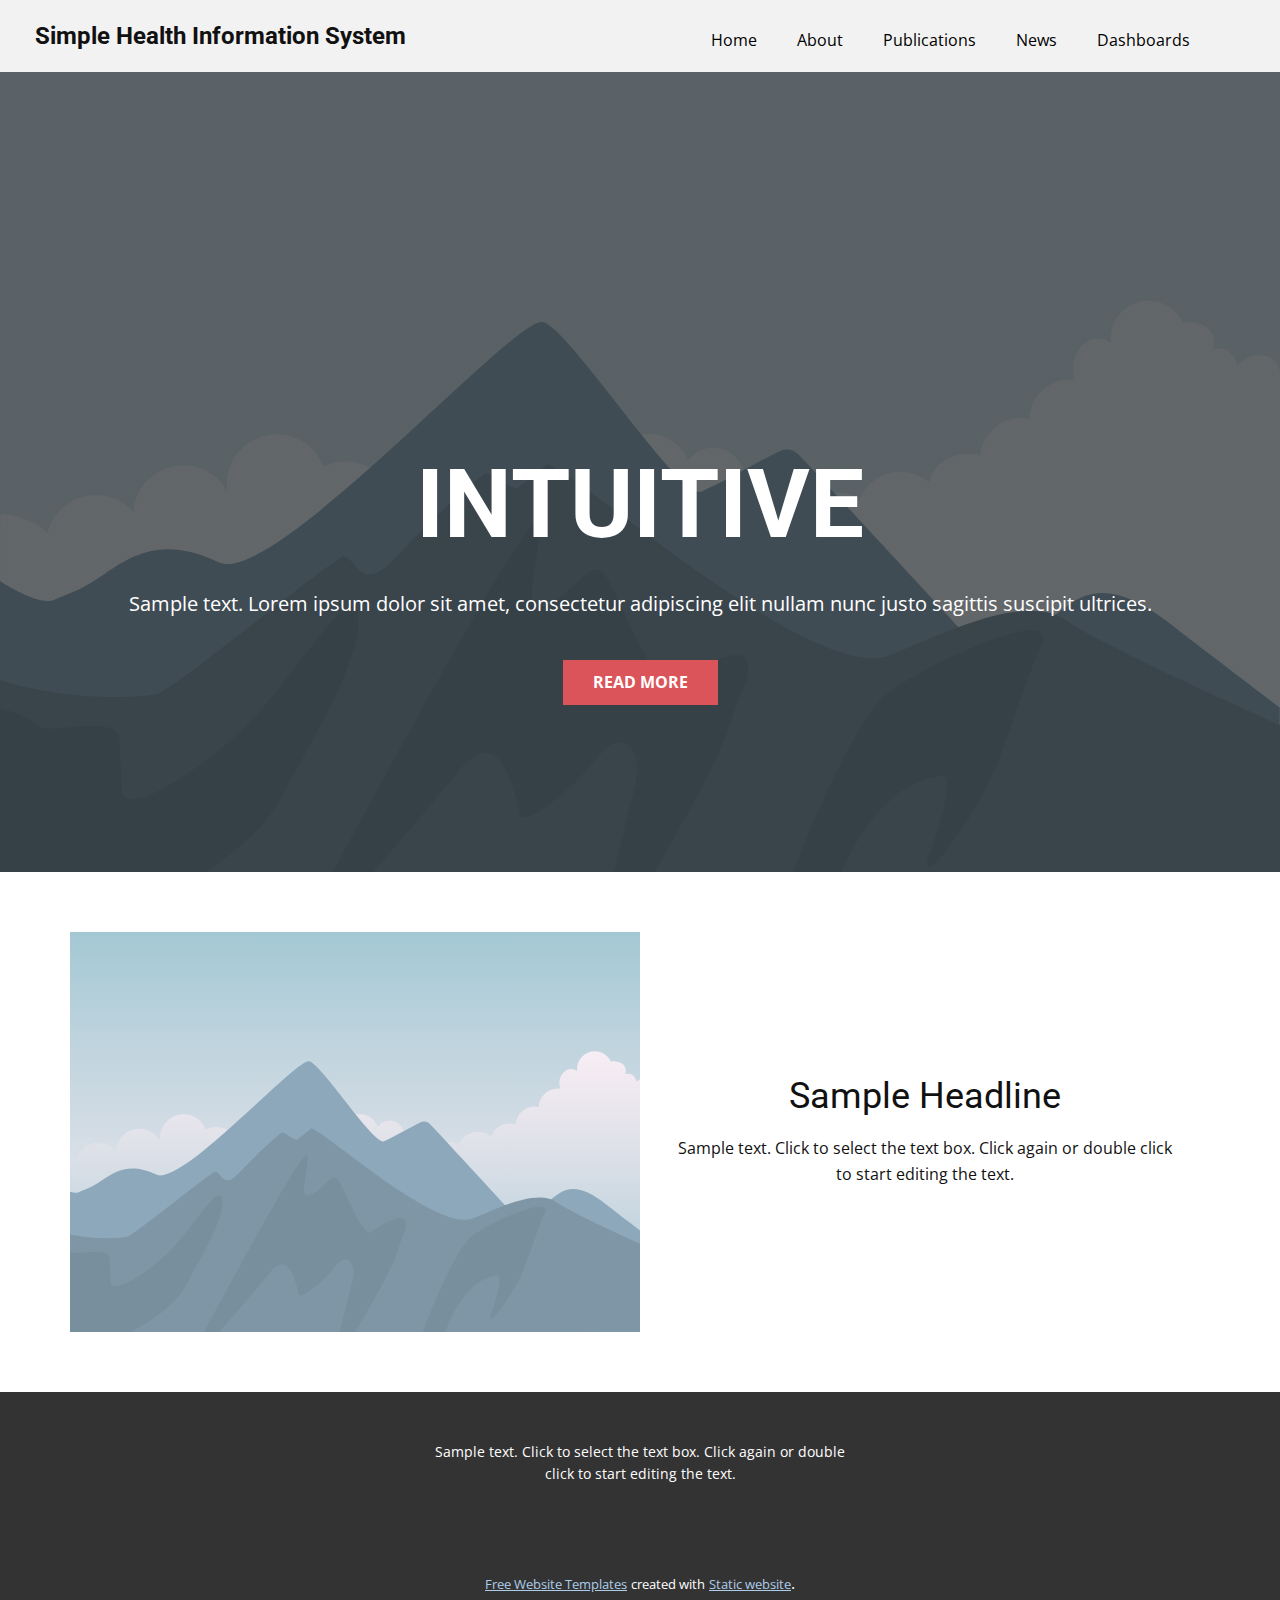
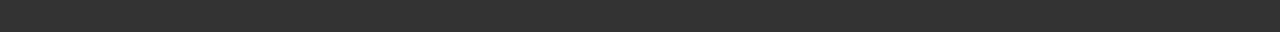
<file: SHIS_Draft3/News.html>
<!DOCTYPE html>
<html style="font-size: 16px;">
  <head>
    <meta name="viewport" content="width=device-width, initial-scale=1.0">
    <meta charset="utf-8">
    <meta name="keywords" content="INTUITIVE">
    <meta name="description" content="">
    <meta name="page_type" content="np-template-header-footer-from-plugin">
    <title>News</title>
    <link rel="stylesheet" href="nicepage.css" media="screen">
<link rel="stylesheet" href="News.css" media="screen">
    <script class="u-script" type="text/javascript" src="jquery.js" defer=""></script>
    <script class="u-script" type="text/javascript" src="nicepage.js" defer=""></script>
    <meta name="generator" content="Nicepage 3.9.3, nicepage.com">
    <link id="u-theme-google-font" rel="stylesheet" href="https://fonts.googleapis.com/css?family=Roboto:100,100i,300,300i,400,400i,500,500i,700,700i,900,900i|Open+Sans:300,300i,400,400i,600,600i,700,700i,800,800i">
    
    
    
    <script type="application/ld+json">{
		"@context": "http://schema.org",
		"@type": "Organization",
		"name": "",
		"url": "index.html"
}</script>
    <meta property="og:title" content="News">
    <meta property="og:type" content="website">
    <meta name="theme-color" content="#478ac9">
    <link rel="canonical" href="index.html">
    <meta property="og:url" content="index.html">
  </head>
  <body class="u-body"><header class="u-clearfix u-custom-color-2 u-header u-header" id="sec-6f9c"><div class="u-clearfix u-sheet u-sheet-1">
        <nav class="u-menu u-menu-dropdown u-offcanvas u-menu-1">
          <div class="menu-collapse" style="font-size: 1rem; letter-spacing: 0px;">
            <a class="u-button-style u-custom-left-right-menu-spacing u-custom-padding-bottom u-custom-text-active-color u-custom-text-color u-custom-top-bottom-menu-spacing u-nav-link u-text-active-palette-1-base u-text-hover-palette-2-base" href="#">
              <svg><use xmlns:xlink="http://www.w3.org/1999/xlink" xlink:href="#menu-hamburger"></use></svg>
              <svg version="1.1" xmlns="http://www.w3.org/2000/svg" xmlns:xlink="http://www.w3.org/1999/xlink"><defs><symbol id="menu-hamburger" viewBox="0 0 16 16" style="width: 16px; height: 16px;"><rect y="1" width="16" height="2"></rect><rect y="7" width="16" height="2"></rect><rect y="13" width="16" height="2"></rect>
</symbol>
</defs></svg>
            </a>
          </div>
          <div class="u-custom-menu u-nav-container">
            <ul class="u-nav u-unstyled u-nav-1"><li class="u-nav-item"><a class="u-button-style u-nav-link u-text-active-black u-text-black u-text-hover-palette-2-base" href="Home.html" style="padding: 10px 20px;">Home</a>
</li><li class="u-nav-item"><a class="u-button-style u-nav-link u-text-active-black u-text-black u-text-hover-palette-2-base" href="About.html" style="padding: 10px 20px;">About</a><div class="u-nav-popup"><ul class="u-h-spacing-20 u-nav u-unstyled u-v-spacing-10 u-nav-2"><li class="u-nav-item"><a class="u-button-style u-nav-link u-white" href="About.html#sec-5478" data-page-id="969301639">Our Story</a>
</li><li class="u-nav-item"><a class="u-button-style u-nav-link u-white" href="Home.html#sec-7422" data-page-id="1081130678">Partnerships</a>
</li><li class="u-nav-item"><a class="u-button-style u-nav-link u-white" href="About.html#sec-009a" data-page-id="969301639">Team</a>
</li><li class="u-nav-item"><a class="u-button-style u-nav-link u-white" href="Contact.html">Contact</a>
</li></ul>
</div>
</li><li class="u-nav-item"><a class="u-button-style u-nav-link u-text-active-black u-text-black u-text-hover-palette-2-base" style="padding: 10px 20px;">Publications</a>
</li><li class="u-nav-item"><a class="u-button-style u-nav-link u-text-active-black u-text-black u-text-hover-palette-2-base" href="News.html" style="padding: 10px 20px;">News</a>
</li><li class="u-nav-item"><a class="u-button-style u-nav-link u-text-active-black u-text-black u-text-hover-palette-2-base" style="padding: 10px 20px;">Dashboards</a>
</li></ul>
          </div>
          <div class="u-custom-menu u-nav-container-collapse">
            <div class="u-black u-container-style u-inner-container-layout u-opacity u-opacity-95 u-sidenav">
              <div class="u-sidenav-overflow">
                <div class="u-menu-close"></div>
                <ul class="u-align-center u-nav u-popupmenu-items u-unstyled u-nav-3"><li class="u-nav-item"><a class="u-button-style u-nav-link" href="Home.html" style="padding: 10px 20px;">Home</a>
</li><li class="u-nav-item"><a class="u-button-style u-nav-link" href="About.html" style="padding: 10px 20px;">About</a><div class="u-nav-popup"><ul class="u-h-spacing-20 u-nav u-unstyled u-v-spacing-10 u-nav-4"><li class="u-nav-item"><a class="u-button-style u-nav-link" href="About.html#sec-5478" data-page-id="969301639">Our Story</a>
</li><li class="u-nav-item"><a class="u-button-style u-nav-link" href="Home.html#sec-7422" data-page-id="1081130678">Partnerships</a>
</li><li class="u-nav-item"><a class="u-button-style u-nav-link" href="About.html#sec-009a" data-page-id="969301639">Team</a>
</li><li class="u-nav-item"><a class="u-button-style u-nav-link" href="Contact.html">Contact</a>
</li></ul>
</div>
</li><li class="u-nav-item"><a class="u-button-style u-nav-link" style="padding: 10px 20px;">Publications</a>
</li><li class="u-nav-item"><a class="u-button-style u-nav-link" href="News.html" style="padding: 10px 20px;">News</a>
</li><li class="u-nav-item"><a class="u-button-style u-nav-link" style="padding: 10px 20px;">Dashboards</a>
</li></ul>
              </div>
            </div>
            <div class="u-black u-menu-overlay u-opacity u-opacity-70"></div>
          </div>
        </nav>
        <h4 class="u-text u-text-1">Simple Health Information System</h4>
      </div></header>
    <section class="u-align-center u-clearfix u-image u-shading u-section-1" src="" data-image-width="256" data-image-height="256" id="sec-b3ee">
      <div class="u-clearfix u-sheet u-valign-middle u-sheet-1">
        <h1 class="u-text u-title u-text-1">INTUITIVE</h1>
        <p class="u-large-text u-text u-text-variant u-text-2">Sample text. Lorem ipsum dolor sit amet, consectetur adipiscing elit nullam nunc justo sagittis suscipit ultrices.</p>
        <a href="#" class="u-btn u-button-style u-palette-2-base u-btn-1">Read More</a>
      </div>
    </section>
    <section class="u-clearfix u-section-2" id="sec-4787">
      <div class="u-clearfix u-sheet u-sheet-1">
        <div class="u-clearfix u-expanded-width u-layout-wrap u-layout-wrap-1">
          <div class="u-layout">
            <div class="u-layout-row">
              <div class="u-container-style u-image u-layout-cell u-size-30 u-image-1" data-image-width="400" data-image-height="265">
                <div class="u-container-layout u-container-layout-1"></div>
              </div>
              <div class="u-align-center u-container-style u-layout-cell u-size-30 u-layout-cell-2">
                <div class="u-container-layout u-valign-middle u-container-layout-2">
                  <h2 class="u-text u-text-default u-text-1">Sample Headline</h2>
                  <p class="u-text u-text-default u-text-2">Sample text. Click to select the text box. Click again or double click to start editing the text.</p>
                </div>
              </div>
            </div>
          </div>
        </div>
      </div>
    </section>
    
    
    <footer class="u-align-center u-clearfix u-footer u-grey-80 u-footer" id="sec-fe86"><div class="u-clearfix u-sheet u-sheet-1">
        <p class="u-small-text u-text u-text-variant u-text-1">Sample text. Click to select the text box. Click again or double click to start editing the text.</p>
      </div></footer>
    <section class="u-backlink u-clearfix u-grey-80">
      <a class="u-link" href="https://nicepage.com/website-templates" target="_blank">
        <span>Free Website Templates</span>
      </a>
      <p class="u-text">
        <span>created with</span>
      </p>
      <a class="u-link" href="https://nicepage.com/static-site-generator" target="_blank">
        <span>Static website</span>
      </a>. 
    </section>
  </body>
</html>
</file>
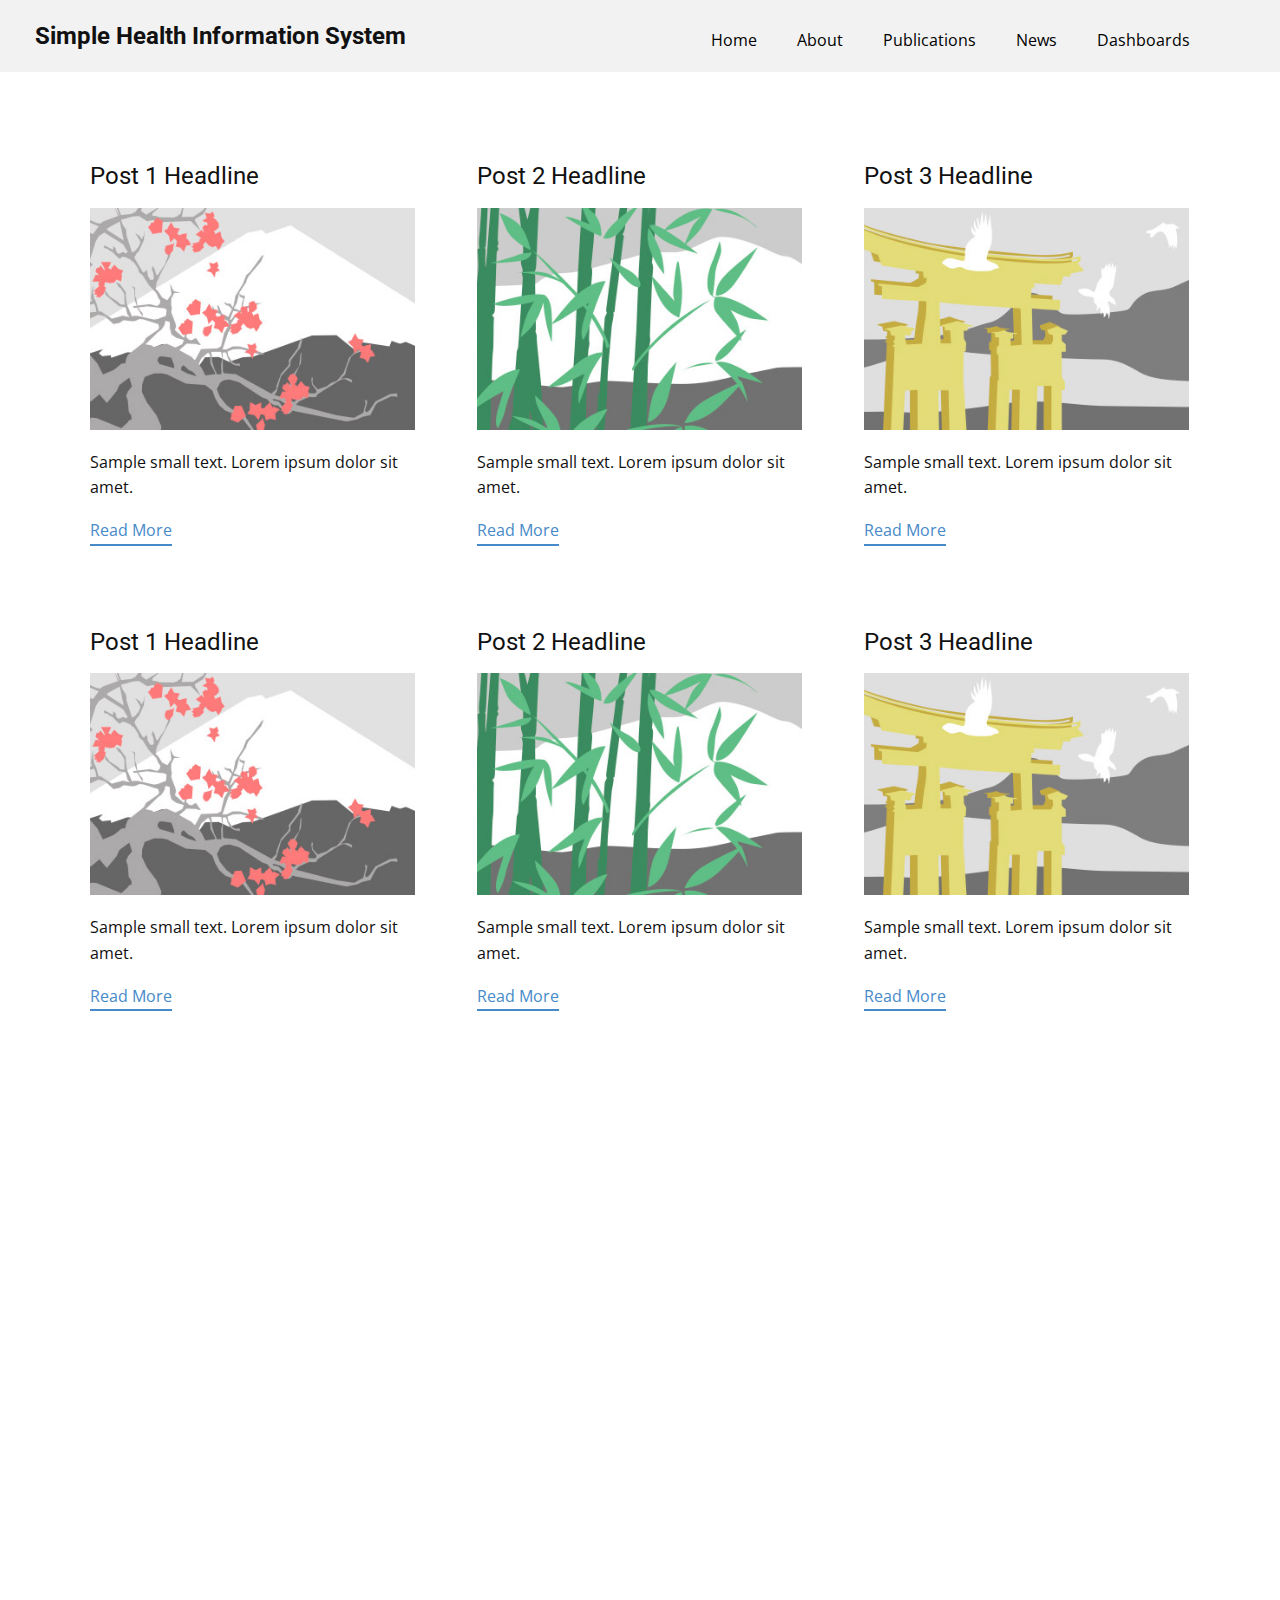
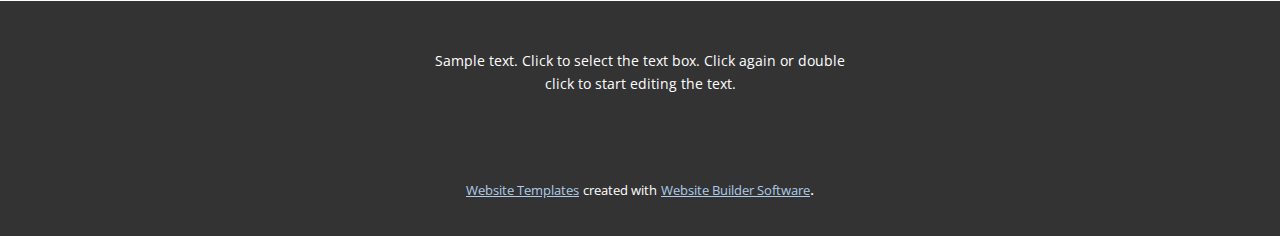
<file: SHIS_Draft3/blog/blog.html>
<html style="font-size: 16px;"><head>
    <meta name="viewport" content="width=device-width, initial-scale=1.0">
    <meta charset="utf-8">
    <meta name="keywords" content="">
    <meta name="description" content="">
    <meta name="page_type" content="np-template-header-footer-from-plugin">
    <title>Blog Template</title>
    <link rel="stylesheet" href="../nicepage.css" media="screen">
<link rel="stylesheet" href="../Blog-Template.css" media="screen">
    <script class="u-script" type="text/javascript" src="../jquery.js" defer=""></script>
    <script class="u-script" type="text/javascript" src="../nicepage.js" defer=""></script>
    <meta name="generator" content="Nicepage 3.9.3, nicepage.com">
    <link id="u-theme-google-font" rel="stylesheet" href="https://fonts.googleapis.com/css?family=Roboto:100,100i,300,300i,400,400i,500,500i,700,700i,900,900i|Open+Sans:300,300i,400,400i,600,600i,700,700i,800,800i">
    
    
    
    <script type="application/ld+json">{
		"@context": "http://schema.org",
		"@type": "Organization",
		"name": "",
		"url": "index.html"
}</script>
    <meta property="og:title" content="Blog Template">
    <meta property="og:type" content="website">
    <meta name="theme-color" content="#478ac9">
    <link rel="canonical" href="../index.html">
    <meta property="og:url" content="index.html">
  </head>
  <body class="u-body"><header class="u-clearfix u-custom-color-2 u-header u-header" id="sec-6f9c"><div class="u-clearfix u-sheet u-sheet-1">
        <nav class="u-menu u-menu-dropdown u-offcanvas u-menu-1">
          <div class="menu-collapse" style="font-size: 1rem; letter-spacing: 0px;">
            <a class="u-button-style u-custom-left-right-menu-spacing u-custom-padding-bottom u-custom-text-active-color u-custom-text-color u-custom-top-bottom-menu-spacing u-nav-link u-text-active-palette-1-base u-text-hover-palette-2-base" href="#">
              <svg><use xmlns:xlink="http://www.w3.org/1999/xlink" xlink:href="#menu-hamburger"></use></svg>
              <svg version="1.1" xmlns="http://www.w3.org/2000/svg" xmlns:xlink="http://www.w3.org/1999/xlink"><defs><symbol id="menu-hamburger" viewBox="0 0 16 16" style="width: 16px; height: 16px;"><rect y="1" width="16" height="2"></rect><rect y="7" width="16" height="2"></rect><rect y="13" width="16" height="2"></rect>
</symbol>
</defs></svg>
            </a>
          </div>
          <div class="u-custom-menu u-nav-container">
            <ul class="u-nav u-unstyled u-nav-1"><li class="u-nav-item"><a class="u-button-style u-nav-link u-text-active-black u-text-black u-text-hover-palette-2-base" href="../Home.html" style="padding: 10px 20px;">Home</a>
</li><li class="u-nav-item"><a class="u-button-style u-nav-link u-text-active-black u-text-black u-text-hover-palette-2-base" href="../About.html" style="padding: 10px 20px;">About</a><div class="u-nav-popup"><ul class="u-h-spacing-20 u-nav u-unstyled u-v-spacing-10 u-nav-2"><li class="u-nav-item"><a class="u-button-style u-nav-link u-white" href="../About.html#sec-5478" data-page-id="969301639">Our Story</a>
</li><li class="u-nav-item"><a class="u-button-style u-nav-link u-white" href="../Home.html#sec-7422" data-page-id="1081130678">Partnerships</a>
</li><li class="u-nav-item"><a class="u-button-style u-nav-link u-white" href="../About.html#sec-009a" data-page-id="969301639">Team</a>
</li><li class="u-nav-item"><a class="u-button-style u-nav-link u-white" href="../Contact.html">Contact</a>
</li></ul>
</div>
</li><li class="u-nav-item"><a class="u-button-style u-nav-link u-text-active-black u-text-black u-text-hover-palette-2-base" style="padding: 10px 20px;">Publications</a>
</li><li class="u-nav-item"><a class="u-button-style u-nav-link u-text-active-black u-text-black u-text-hover-palette-2-base" href="../News.html" style="padding: 10px 20px;">News</a>
</li><li class="u-nav-item"><a class="u-button-style u-nav-link u-text-active-black u-text-black u-text-hover-palette-2-base" style="padding: 10px 20px;">Dashboards</a>
</li></ul>
          </div>
          <div class="u-custom-menu u-nav-container-collapse">
            <div class="u-black u-container-style u-inner-container-layout u-opacity u-opacity-95 u-sidenav">
              <div class="u-sidenav-overflow">
                <div class="u-menu-close"></div>
                <ul class="u-align-center u-nav u-popupmenu-items u-unstyled u-nav-3"><li class="u-nav-item"><a class="u-button-style u-nav-link" href="../Home.html" style="padding: 10px 20px;">Home</a>
</li><li class="u-nav-item"><a class="u-button-style u-nav-link" href="../About.html" style="padding: 10px 20px;">About</a><div class="u-nav-popup"><ul class="u-h-spacing-20 u-nav u-unstyled u-v-spacing-10 u-nav-4"><li class="u-nav-item"><a class="u-button-style u-nav-link" href="../About.html#sec-5478" data-page-id="969301639">Our Story</a>
</li><li class="u-nav-item"><a class="u-button-style u-nav-link" href="../Home.html#sec-7422" data-page-id="1081130678">Partnerships</a>
</li><li class="u-nav-item"><a class="u-button-style u-nav-link" href="../About.html#sec-009a" data-page-id="969301639">Team</a>
</li><li class="u-nav-item"><a class="u-button-style u-nav-link" href="../Contact.html">Contact</a>
</li></ul>
</div>
</li><li class="u-nav-item"><a class="u-button-style u-nav-link" style="padding: 10px 20px;">Publications</a>
</li><li class="u-nav-item"><a class="u-button-style u-nav-link" href="../News.html" style="padding: 10px 20px;">News</a>
</li><li class="u-nav-item"><a class="u-button-style u-nav-link" style="padding: 10px 20px;">Dashboards</a>
</li></ul>
              </div>
            </div>
            <div class="u-black u-menu-overlay u-opacity u-opacity-70"></div>
          </div>
        </nav>
        <h4 class="u-text u-text-1">Simple Health Information System</h4>
      </div></header>
    <section class="u-clearfix u-section-1" id="sec-5bd6">
      <div class="u-clearfix u-sheet u-valign-middle u-sheet-1"><!--blog--><!--blog_options_json--><!--{"type":"Recent","source":"","tags":"","count":""}--><!--/blog_options_json-->
        <div class="u-blog u-expanded-width u-repeater u-repeater-1"><!--blog_post-->
          <div class="u-blog-post u-container-style u-repeater-item u-white u-repeater-item-1">
            <div class="u-container-layout u-similar-container u-valign-top u-container-layout-1"><!--blog_post_header-->
              <h4 class="u-blog-control u-text u-text-1">
                <a class="u-post-header-link" href="../blog/post.html"><!--blog_post_header_content-->Post 1 Headline<!--/blog_post_header_content--></a>
              </h4><!--/blog_post_header--><!--blog_post_image-->
              <a class="u-post-header-link" href="../blog/post.html"><img alt="" class="u-blog-control u-expanded-width u-image u-image-default u-image-1" src="[data-uri]"></a><!--/blog_post_image--><!--blog_post_content-->
              <div class="u-blog-control u-post-content u-text u-text-2 fr-view">Sample small text. Lorem ipsum dolor sit amet.</div><!--/blog_post_content--><!--blog_post_readmore-->
              <a href="../blog/post.html" class="u-blog-control u-border-2 u-border-palette-1-base u-btn u-btn-rectangle u-button-style u-none u-btn-1"><!--blog_post_readmore_content-->Read More<!--/blog_post_readmore_content--></a><!--/blog_post_readmore-->
            </div>
          </div><div class="u-blog-post u-container-style u-repeater-item u-video-cover u-white">
            <div class="u-container-layout u-similar-container u-valign-top u-container-layout-2"><!--blog_post_header-->
              <h4 class="u-blog-control u-text u-text-3">
                <a class="u-post-header-link" href="../blog/post-1.html"><!--blog_post_header_content-->Post 2 Headline<!--/blog_post_header_content--></a>
              </h4><!--/blog_post_header--><!--blog_post_image-->
              <a class="u-post-header-link" href="../blog/post-1.html"><img alt="" class="u-blog-control u-expanded-width u-image u-image-default u-image-2" src="[data-uri]"></a><!--/blog_post_image--><!--blog_post_content-->
              <div class="u-blog-control u-post-content u-text u-text-4 fr-view">Sample small text. Lorem ipsum dolor sit amet.</div><!--/blog_post_content--><!--blog_post_readmore-->
              <a href="../blog/post-1.html" class="u-blog-control u-border-2 u-border-palette-1-base u-btn u-btn-rectangle u-button-style u-none u-btn-2"><!--blog_post_readmore_content-->Read More<!--/blog_post_readmore_content--></a><!--/blog_post_readmore-->
            </div>
          </div><div class="u-blog-post u-container-style u-repeater-item u-video-cover u-white">
            <div class="u-container-layout u-similar-container u-valign-top u-container-layout-3"><!--blog_post_header-->
              <h4 class="u-blog-control u-text u-text-5">
                <a class="u-post-header-link" href="../blog/post-2.html"><!--blog_post_header_content-->Post 3 Headline<!--/blog_post_header_content--></a>
              </h4><!--/blog_post_header--><!--blog_post_image-->
              <a class="u-post-header-link" href="../blog/post-2.html"><img alt="" class="u-blog-control u-expanded-width u-image u-image-default u-image-3" src="[data-uri]"></a><!--/blog_post_image--><!--blog_post_content-->
              <div class="u-blog-control u-post-content u-text u-text-6 fr-view">Sample small text. Lorem ipsum dolor sit amet.</div><!--/blog_post_content--><!--blog_post_readmore-->
              <a href="../blog/post-2.html" class="u-blog-control u-border-2 u-border-palette-1-base u-btn u-btn-rectangle u-button-style u-none u-btn-3"><!--blog_post_readmore_content-->Read More<!--/blog_post_readmore_content--></a><!--/blog_post_readmore-->
            </div>
          </div><div class="u-blog-post u-container-style u-repeater-item u-white u-repeater-item-1">
            <div class="u-container-layout u-similar-container u-valign-top u-container-layout-1"><!--blog_post_header-->
              <h4 class="u-blog-control u-text u-text-1">
                <a class="u-post-header-link" href="../blog/post-3.html"><!--blog_post_header_content-->Post 1 Headline<!--/blog_post_header_content--></a>
              </h4><!--/blog_post_header--><!--blog_post_image-->
              <a class="u-post-header-link" href="../blog/post-3.html"><img alt="" class="u-blog-control u-expanded-width u-image u-image-default u-image-1" src="[data-uri]"></a><!--/blog_post_image--><!--blog_post_content-->
              <div class="u-blog-control u-post-content u-text u-text-2 fr-view">Sample small text. Lorem ipsum dolor sit amet.</div><!--/blog_post_content--><!--blog_post_readmore-->
              <a href="../blog/post-3.html" class="u-blog-control u-border-2 u-border-palette-1-base u-btn u-btn-rectangle u-button-style u-none u-btn-1"><!--blog_post_readmore_content-->Read More<!--/blog_post_readmore_content--></a><!--/blog_post_readmore-->
            </div>
          </div><div class="u-blog-post u-container-style u-repeater-item u-video-cover u-white">
            <div class="u-container-layout u-similar-container u-valign-top u-container-layout-2"><!--blog_post_header-->
              <h4 class="u-blog-control u-text u-text-3">
                <a class="u-post-header-link" href="../blog/post-4.html"><!--blog_post_header_content-->Post 2 Headline<!--/blog_post_header_content--></a>
              </h4><!--/blog_post_header--><!--blog_post_image-->
              <a class="u-post-header-link" href="../blog/post-4.html"><img alt="" class="u-blog-control u-expanded-width u-image u-image-default u-image-2" src="[data-uri]"></a><!--/blog_post_image--><!--blog_post_content-->
              <div class="u-blog-control u-post-content u-text u-text-4 fr-view">Sample small text. Lorem ipsum dolor sit amet.</div><!--/blog_post_content--><!--blog_post_readmore-->
              <a href="../blog/post-4.html" class="u-blog-control u-border-2 u-border-palette-1-base u-btn u-btn-rectangle u-button-style u-none u-btn-2"><!--blog_post_readmore_content-->Read More<!--/blog_post_readmore_content--></a><!--/blog_post_readmore-->
            </div>
          </div><div class="u-blog-post u-container-style u-repeater-item u-video-cover u-white">
            <div class="u-container-layout u-similar-container u-valign-top u-container-layout-3"><!--blog_post_header-->
              <h4 class="u-blog-control u-text u-text-5">
                <a class="u-post-header-link" href="../blog/post-5.html"><!--blog_post_header_content-->Post 3 Headline<!--/blog_post_header_content--></a>
              </h4><!--/blog_post_header--><!--blog_post_image-->
              <a class="u-post-header-link" href="../blog/post-5.html"><img alt="" class="u-blog-control u-expanded-width u-image u-image-default u-image-3" src="[data-uri]"></a><!--/blog_post_image--><!--blog_post_content-->
              <div class="u-blog-control u-post-content u-text u-text-6 fr-view">Sample small text. Lorem ipsum dolor sit amet.</div><!--/blog_post_content--><!--blog_post_readmore-->
              <a href="../blog/post-5.html" class="u-blog-control u-border-2 u-border-palette-1-base u-btn u-btn-rectangle u-button-style u-none u-btn-3"><!--blog_post_readmore_content-->Read More<!--/blog_post_readmore_content--></a><!--/blog_post_readmore-->
            </div>
          </div><!--/blog_post--><!--blog_post-->
          <!--/blog_post--><!--blog_post-->
          <!--/blog_post-->
        </div><!--/blog-->
      </div>
    </section>
    <section class="u-clearfix u-section-2" id="sec-ffc1">
      <div class="u-clearfix u-sheet u-sheet-1"></div>
    </section>
    
    
    <footer class="u-align-center u-clearfix u-footer u-grey-80 u-footer" id="sec-fe86"><div class="u-clearfix u-sheet u-sheet-1">
        <p class="u-small-text u-text u-text-variant u-text-1">Sample text. Click to select the text box. Click again or double click to start editing the text.</p>
      </div></footer>
    <section class="u-backlink u-clearfix u-grey-80">
      <a class="u-link" href="https://nicepage.com/website-templates" target="_blank">
        <span>Website Templates</span>
      </a>
      <p class="u-text">
        <span>created with</span>
      </p>
      <a class="u-link" href="https://nicepage.com/" target="_blank">
        <span>Website Builder Software</span>
      </a>. 
    </section>
  
</body></html>
</file>
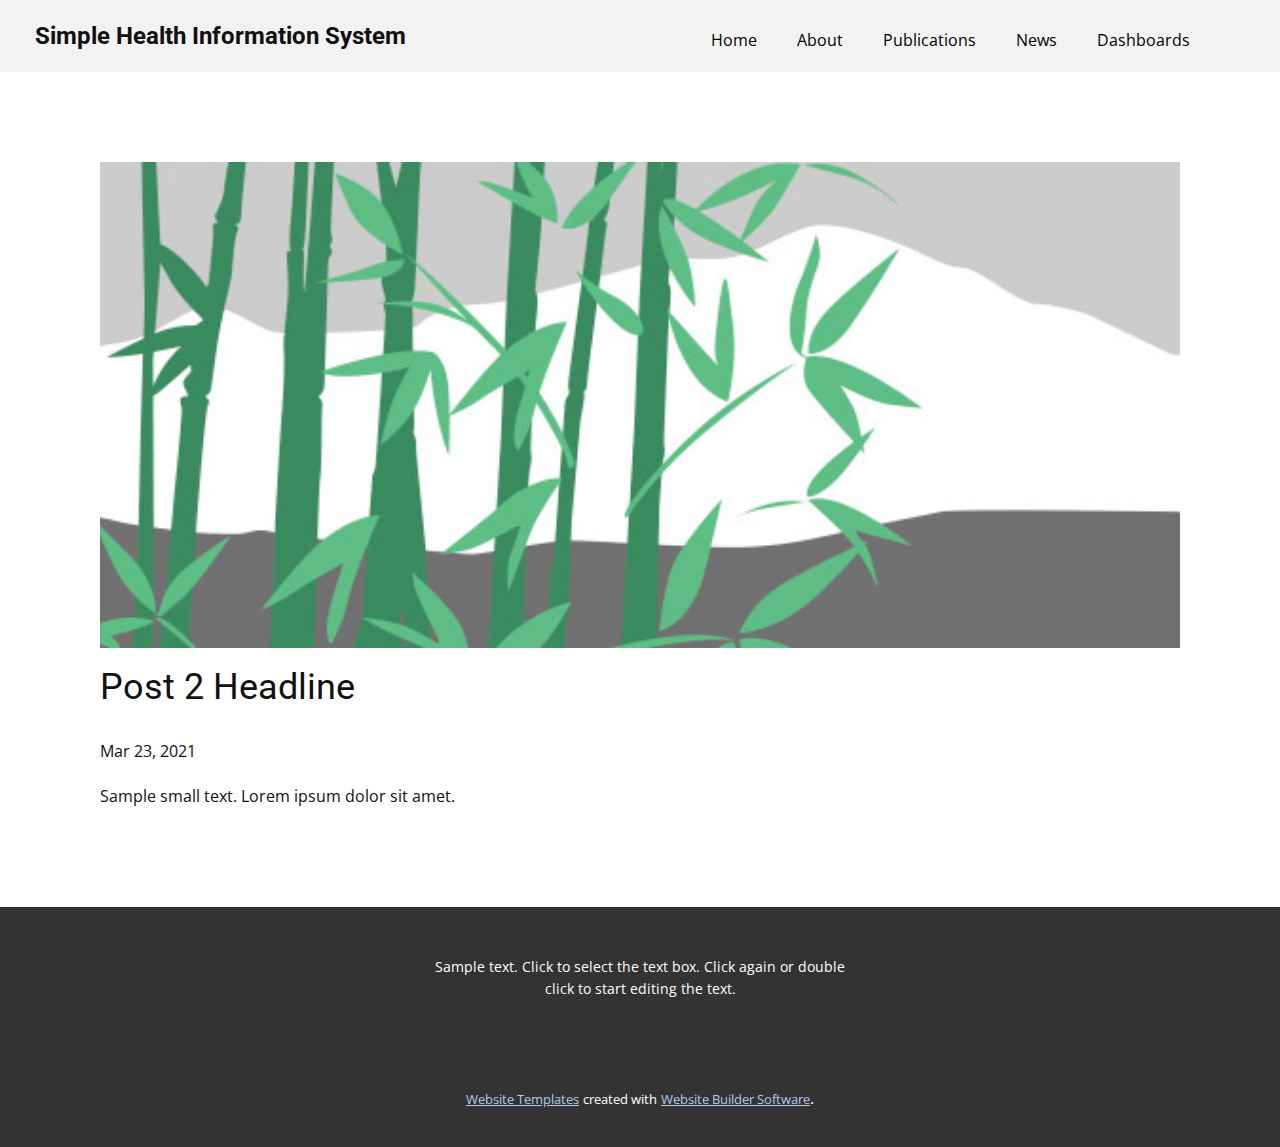
<file: SHIS_Draft3/blog/post-1.html>
<!doctype html>
<html style="font-size: 16px;"><head>
    <meta name="viewport" content="width=device-width, initial-scale=1.0">
    <meta charset="utf-8">
    <meta name="keywords" content="Post 1 Headline">
    <meta name="description" content="">
    <meta name="page_type" content="np-template-header-footer-from-plugin">
    <title>Post 2 Headline</title>
    <link rel="stylesheet" href="../nicepage.css" media="screen">
<link rel="stylesheet" href="../Post-Template.css" media="screen">
    <script class="u-script" type="text/javascript" src="../jquery.js" defer=""></script>
    <script class="u-script" type="text/javascript" src="../nicepage.js" defer=""></script>
    <meta name="generator" content="Nicepage 3.9.3, nicepage.com">
    <link id="u-theme-google-font" rel="stylesheet" href="https://fonts.googleapis.com/css?family=Roboto:100,100i,300,300i,400,400i,500,500i,700,700i,900,900i|Open+Sans:300,300i,400,400i,600,600i,700,700i,800,800i">
    
    
    <script type="application/ld+json">{
		"@context": "http://schema.org",
		"@type": "Organization",
		"name": "",
		"url": "index.html"
}</script>
    <meta property="og:title" content="Post Template">
    <meta property="og:type" content="website">
    <meta name="theme-color" content="#478ac9">
    <link rel="canonical" href="../index.html">
    <meta property="og:url" content="index.html">
  </head>
  <body class="u-body"><header class="u-clearfix u-custom-color-2 u-header u-header" id="sec-6f9c"><div class="u-clearfix u-sheet u-sheet-1">
        <nav class="u-menu u-menu-dropdown u-offcanvas u-menu-1">
          <div class="menu-collapse" style="font-size: 1rem; letter-spacing: 0px;">
            <a class="u-button-style u-custom-left-right-menu-spacing u-custom-padding-bottom u-custom-text-active-color u-custom-text-color u-custom-top-bottom-menu-spacing u-nav-link u-text-active-palette-1-base u-text-hover-palette-2-base" href="#">
              <svg><use xmlns:xlink="http://www.w3.org/1999/xlink" xlink:href="#menu-hamburger"></use></svg>
              <svg version="1.1" xmlns="http://www.w3.org/2000/svg" xmlns:xlink="http://www.w3.org/1999/xlink"><defs><symbol id="menu-hamburger" viewBox="0 0 16 16" style="width: 16px; height: 16px;"><rect y="1" width="16" height="2"></rect><rect y="7" width="16" height="2"></rect><rect y="13" width="16" height="2"></rect>
</symbol>
</defs></svg>
            </a>
          </div>
          <div class="u-custom-menu u-nav-container">
            <ul class="u-nav u-unstyled u-nav-1"><li class="u-nav-item"><a class="u-button-style u-nav-link u-text-active-black u-text-black u-text-hover-palette-2-base" href="../Home.html" style="padding: 10px 20px;">Home</a>
</li><li class="u-nav-item"><a class="u-button-style u-nav-link u-text-active-black u-text-black u-text-hover-palette-2-base" href="../About.html" style="padding: 10px 20px;">About</a><div class="u-nav-popup"><ul class="u-h-spacing-20 u-nav u-unstyled u-v-spacing-10 u-nav-2"><li class="u-nav-item"><a class="u-button-style u-nav-link u-white" href="../About.html#sec-5478" data-page-id="969301639">Our Story</a>
</li><li class="u-nav-item"><a class="u-button-style u-nav-link u-white" href="../Home.html#sec-7422" data-page-id="1081130678">Partnerships</a>
</li><li class="u-nav-item"><a class="u-button-style u-nav-link u-white" href="../About.html#sec-009a" data-page-id="969301639">Team</a>
</li><li class="u-nav-item"><a class="u-button-style u-nav-link u-white" href="../Contact.html">Contact</a>
</li></ul>
</div>
</li><li class="u-nav-item"><a class="u-button-style u-nav-link u-text-active-black u-text-black u-text-hover-palette-2-base" style="padding: 10px 20px;">Publications</a>
</li><li class="u-nav-item"><a class="u-button-style u-nav-link u-text-active-black u-text-black u-text-hover-palette-2-base" href="../News.html" style="padding: 10px 20px;">News</a>
</li><li class="u-nav-item"><a class="u-button-style u-nav-link u-text-active-black u-text-black u-text-hover-palette-2-base" style="padding: 10px 20px;">Dashboards</a>
</li></ul>
          </div>
          <div class="u-custom-menu u-nav-container-collapse">
            <div class="u-black u-container-style u-inner-container-layout u-opacity u-opacity-95 u-sidenav">
              <div class="u-sidenav-overflow">
                <div class="u-menu-close"></div>
                <ul class="u-align-center u-nav u-popupmenu-items u-unstyled u-nav-3"><li class="u-nav-item"><a class="u-button-style u-nav-link" href="../Home.html" style="padding: 10px 20px;">Home</a>
</li><li class="u-nav-item"><a class="u-button-style u-nav-link" href="../About.html" style="padding: 10px 20px;">About</a><div class="u-nav-popup"><ul class="u-h-spacing-20 u-nav u-unstyled u-v-spacing-10 u-nav-4"><li class="u-nav-item"><a class="u-button-style u-nav-link" href="../About.html#sec-5478" data-page-id="969301639">Our Story</a>
</li><li class="u-nav-item"><a class="u-button-style u-nav-link" href="../Home.html#sec-7422" data-page-id="1081130678">Partnerships</a>
</li><li class="u-nav-item"><a class="u-button-style u-nav-link" href="../About.html#sec-009a" data-page-id="969301639">Team</a>
</li><li class="u-nav-item"><a class="u-button-style u-nav-link" href="../Contact.html">Contact</a>
</li></ul>
</div>
</li><li class="u-nav-item"><a class="u-button-style u-nav-link" style="padding: 10px 20px;">Publications</a>
</li><li class="u-nav-item"><a class="u-button-style u-nav-link" href="../News.html" style="padding: 10px 20px;">News</a>
</li><li class="u-nav-item"><a class="u-button-style u-nav-link" style="padding: 10px 20px;">Dashboards</a>
</li></ul>
              </div>
            </div>
            <div class="u-black u-menu-overlay u-opacity u-opacity-70"></div>
          </div>
        </nav>
        <h4 class="u-text u-text-1">Simple Health Information System</h4>
      </div></header>
    <section class="u-align-center u-clearfix u-section-1" id="sec-70d7">
      <div class="u-clearfix u-sheet u-valign-middle-md u-valign-middle-sm u-valign-middle-xs u-sheet-1"><!--post_details--><!--post_details_options_json--><!--{"source":""}--><!--/post_details_options_json--><!--blog_post-->
        <div class="u-container-style u-expanded-width u-post-details u-post-details-1">
          <div class="u-container-layout u-valign-middle u-container-layout-1"><!--blog_post_image-->
            <img alt="" class="u-blog-control u-expanded-width u-image u-image-default u-image-1" src="[data-uri]"><!--/blog_post_image--><!--blog_post_header-->
            <h2 class="u-blog-control u-text u-text-1">Post 2 Headline</h2><!--/blog_post_header--><!--blog_post_metadata-->
            <div class="u-blog-control u-metadata u-metadata-1"><!--blog_post_metadata_date-->
              <span class="u-meta-date u-meta-icon">Mar 23, 2021</span><!--/blog_post_metadata_date--><!--blog_post_metadata_category-->
              <!--/blog_post_metadata_category--><!--blog_post_metadata_comments-->
              <!--/blog_post_metadata_comments-->
            </div><!--/blog_post_metadata--><!--blog_post_content-->
            <div class="u-align-justify u-blog-control u-post-content u-text u-text-2 fr-view">
  Sample small text. Lorem ipsum dolor sit amet.
  </div><!--/blog_post_content-->
          </div>
        </div><!--/blog_post--><!--/post_details-->
      </div>
    </section>
    
    
    <footer class="u-align-center u-clearfix u-footer u-grey-80 u-footer" id="sec-fe86"><div class="u-clearfix u-sheet u-sheet-1">
        <p class="u-small-text u-text u-text-variant u-text-1">Sample text. Click to select the text box. Click again or double click to start editing the text.</p>
      </div></footer>
    <section class="u-backlink u-clearfix u-grey-80">
      <a class="u-link" href="https://nicepage.com/website-templates" target="_blank">
        <span>Website Templates</span>
      </a>
      <p class="u-text">
        <span>created with</span>
      </p>
      <a class="u-link" href="https://nicepage.com/" target="_blank">
        <span>Website Builder Software</span>
      </a>. 
    </section>
  
</body></html>
</file>
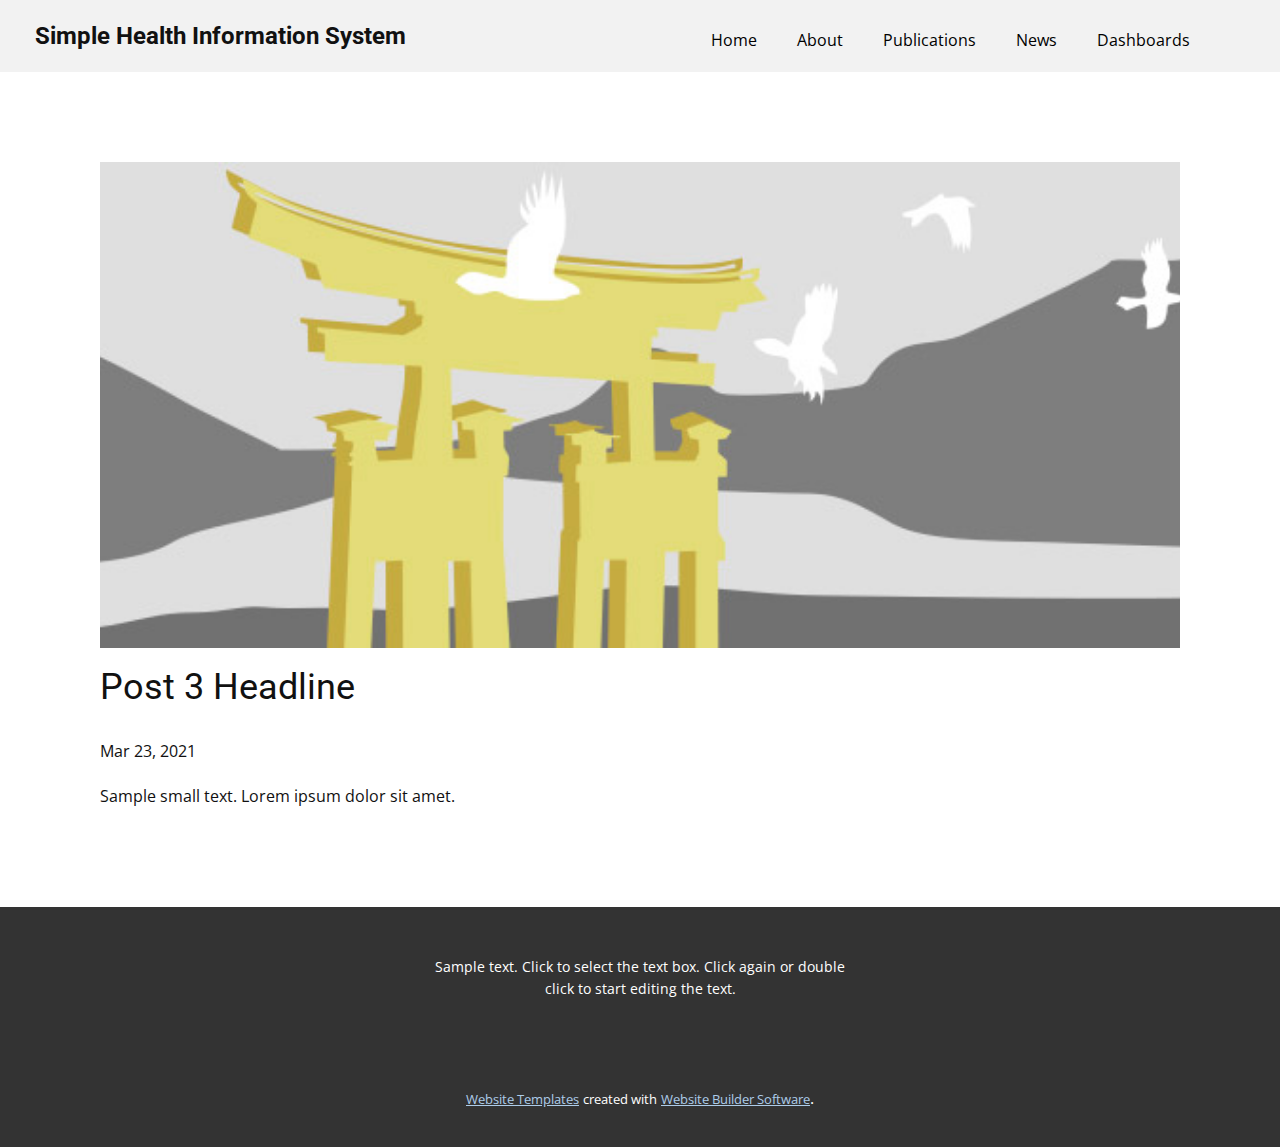
<file: SHIS_Draft3/blog/post-2.html>
<!doctype html>
<html style="font-size: 16px;"><head>
    <meta name="viewport" content="width=device-width, initial-scale=1.0">
    <meta charset="utf-8">
    <meta name="keywords" content="Post 1 Headline">
    <meta name="description" content="">
    <meta name="page_type" content="np-template-header-footer-from-plugin">
    <title>Post 3 Headline</title>
    <link rel="stylesheet" href="../nicepage.css" media="screen">
<link rel="stylesheet" href="../Post-Template.css" media="screen">
    <script class="u-script" type="text/javascript" src="../jquery.js" defer=""></script>
    <script class="u-script" type="text/javascript" src="../nicepage.js" defer=""></script>
    <meta name="generator" content="Nicepage 3.9.3, nicepage.com">
    <link id="u-theme-google-font" rel="stylesheet" href="https://fonts.googleapis.com/css?family=Roboto:100,100i,300,300i,400,400i,500,500i,700,700i,900,900i|Open+Sans:300,300i,400,400i,600,600i,700,700i,800,800i">
    
    
    <script type="application/ld+json">{
		"@context": "http://schema.org",
		"@type": "Organization",
		"name": "",
		"url": "index.html"
}</script>
    <meta property="og:title" content="Post Template">
    <meta property="og:type" content="website">
    <meta name="theme-color" content="#478ac9">
    <link rel="canonical" href="../index.html">
    <meta property="og:url" content="index.html">
  </head>
  <body class="u-body"><header class="u-clearfix u-custom-color-2 u-header u-header" id="sec-6f9c"><div class="u-clearfix u-sheet u-sheet-1">
        <nav class="u-menu u-menu-dropdown u-offcanvas u-menu-1">
          <div class="menu-collapse" style="font-size: 1rem; letter-spacing: 0px;">
            <a class="u-button-style u-custom-left-right-menu-spacing u-custom-padding-bottom u-custom-text-active-color u-custom-text-color u-custom-top-bottom-menu-spacing u-nav-link u-text-active-palette-1-base u-text-hover-palette-2-base" href="#">
              <svg><use xmlns:xlink="http://www.w3.org/1999/xlink" xlink:href="#menu-hamburger"></use></svg>
              <svg version="1.1" xmlns="http://www.w3.org/2000/svg" xmlns:xlink="http://www.w3.org/1999/xlink"><defs><symbol id="menu-hamburger" viewBox="0 0 16 16" style="width: 16px; height: 16px;"><rect y="1" width="16" height="2"></rect><rect y="7" width="16" height="2"></rect><rect y="13" width="16" height="2"></rect>
</symbol>
</defs></svg>
            </a>
          </div>
          <div class="u-custom-menu u-nav-container">
            <ul class="u-nav u-unstyled u-nav-1"><li class="u-nav-item"><a class="u-button-style u-nav-link u-text-active-black u-text-black u-text-hover-palette-2-base" href="../Home.html" style="padding: 10px 20px;">Home</a>
</li><li class="u-nav-item"><a class="u-button-style u-nav-link u-text-active-black u-text-black u-text-hover-palette-2-base" href="../About.html" style="padding: 10px 20px;">About</a><div class="u-nav-popup"><ul class="u-h-spacing-20 u-nav u-unstyled u-v-spacing-10 u-nav-2"><li class="u-nav-item"><a class="u-button-style u-nav-link u-white" href="../About.html#sec-5478" data-page-id="969301639">Our Story</a>
</li><li class="u-nav-item"><a class="u-button-style u-nav-link u-white" href="../Home.html#sec-7422" data-page-id="1081130678">Partnerships</a>
</li><li class="u-nav-item"><a class="u-button-style u-nav-link u-white" href="../About.html#sec-009a" data-page-id="969301639">Team</a>
</li><li class="u-nav-item"><a class="u-button-style u-nav-link u-white" href="../Contact.html">Contact</a>
</li></ul>
</div>
</li><li class="u-nav-item"><a class="u-button-style u-nav-link u-text-active-black u-text-black u-text-hover-palette-2-base" style="padding: 10px 20px;">Publications</a>
</li><li class="u-nav-item"><a class="u-button-style u-nav-link u-text-active-black u-text-black u-text-hover-palette-2-base" href="../News.html" style="padding: 10px 20px;">News</a>
</li><li class="u-nav-item"><a class="u-button-style u-nav-link u-text-active-black u-text-black u-text-hover-palette-2-base" style="padding: 10px 20px;">Dashboards</a>
</li></ul>
          </div>
          <div class="u-custom-menu u-nav-container-collapse">
            <div class="u-black u-container-style u-inner-container-layout u-opacity u-opacity-95 u-sidenav">
              <div class="u-sidenav-overflow">
                <div class="u-menu-close"></div>
                <ul class="u-align-center u-nav u-popupmenu-items u-unstyled u-nav-3"><li class="u-nav-item"><a class="u-button-style u-nav-link" href="../Home.html" style="padding: 10px 20px;">Home</a>
</li><li class="u-nav-item"><a class="u-button-style u-nav-link" href="../About.html" style="padding: 10px 20px;">About</a><div class="u-nav-popup"><ul class="u-h-spacing-20 u-nav u-unstyled u-v-spacing-10 u-nav-4"><li class="u-nav-item"><a class="u-button-style u-nav-link" href="../About.html#sec-5478" data-page-id="969301639">Our Story</a>
</li><li class="u-nav-item"><a class="u-button-style u-nav-link" href="../Home.html#sec-7422" data-page-id="1081130678">Partnerships</a>
</li><li class="u-nav-item"><a class="u-button-style u-nav-link" href="../About.html#sec-009a" data-page-id="969301639">Team</a>
</li><li class="u-nav-item"><a class="u-button-style u-nav-link" href="../Contact.html">Contact</a>
</li></ul>
</div>
</li><li class="u-nav-item"><a class="u-button-style u-nav-link" style="padding: 10px 20px;">Publications</a>
</li><li class="u-nav-item"><a class="u-button-style u-nav-link" href="../News.html" style="padding: 10px 20px;">News</a>
</li><li class="u-nav-item"><a class="u-button-style u-nav-link" style="padding: 10px 20px;">Dashboards</a>
</li></ul>
              </div>
            </div>
            <div class="u-black u-menu-overlay u-opacity u-opacity-70"></div>
          </div>
        </nav>
        <h4 class="u-text u-text-1">Simple Health Information System</h4>
      </div></header>
    <section class="u-align-center u-clearfix u-section-1" id="sec-70d7">
      <div class="u-clearfix u-sheet u-valign-middle-md u-valign-middle-sm u-valign-middle-xs u-sheet-1"><!--post_details--><!--post_details_options_json--><!--{"source":""}--><!--/post_details_options_json--><!--blog_post-->
        <div class="u-container-style u-expanded-width u-post-details u-post-details-1">
          <div class="u-container-layout u-valign-middle u-container-layout-1"><!--blog_post_image-->
            <img alt="" class="u-blog-control u-expanded-width u-image u-image-default u-image-1" src="[data-uri]"><!--/blog_post_image--><!--blog_post_header-->
            <h2 class="u-blog-control u-text u-text-1">Post 3 Headline</h2><!--/blog_post_header--><!--blog_post_metadata-->
            <div class="u-blog-control u-metadata u-metadata-1"><!--blog_post_metadata_date-->
              <span class="u-meta-date u-meta-icon">Mar 23, 2021</span><!--/blog_post_metadata_date--><!--blog_post_metadata_category-->
              <!--/blog_post_metadata_category--><!--blog_post_metadata_comments-->
              <!--/blog_post_metadata_comments-->
            </div><!--/blog_post_metadata--><!--blog_post_content-->
            <div class="u-align-justify u-blog-control u-post-content u-text u-text-2 fr-view">
  Sample small text. Lorem ipsum dolor sit amet.
  </div><!--/blog_post_content-->
          </div>
        </div><!--/blog_post--><!--/post_details-->
      </div>
    </section>
    
    
    <footer class="u-align-center u-clearfix u-footer u-grey-80 u-footer" id="sec-fe86"><div class="u-clearfix u-sheet u-sheet-1">
        <p class="u-small-text u-text u-text-variant u-text-1">Sample text. Click to select the text box. Click again or double click to start editing the text.</p>
      </div></footer>
    <section class="u-backlink u-clearfix u-grey-80">
      <a class="u-link" href="https://nicepage.com/website-templates" target="_blank">
        <span>Website Templates</span>
      </a>
      <p class="u-text">
        <span>created with</span>
      </p>
      <a class="u-link" href="https://nicepage.com/" target="_blank">
        <span>Website Builder Software</span>
      </a>. 
    </section>
  
</body></html>
</file>
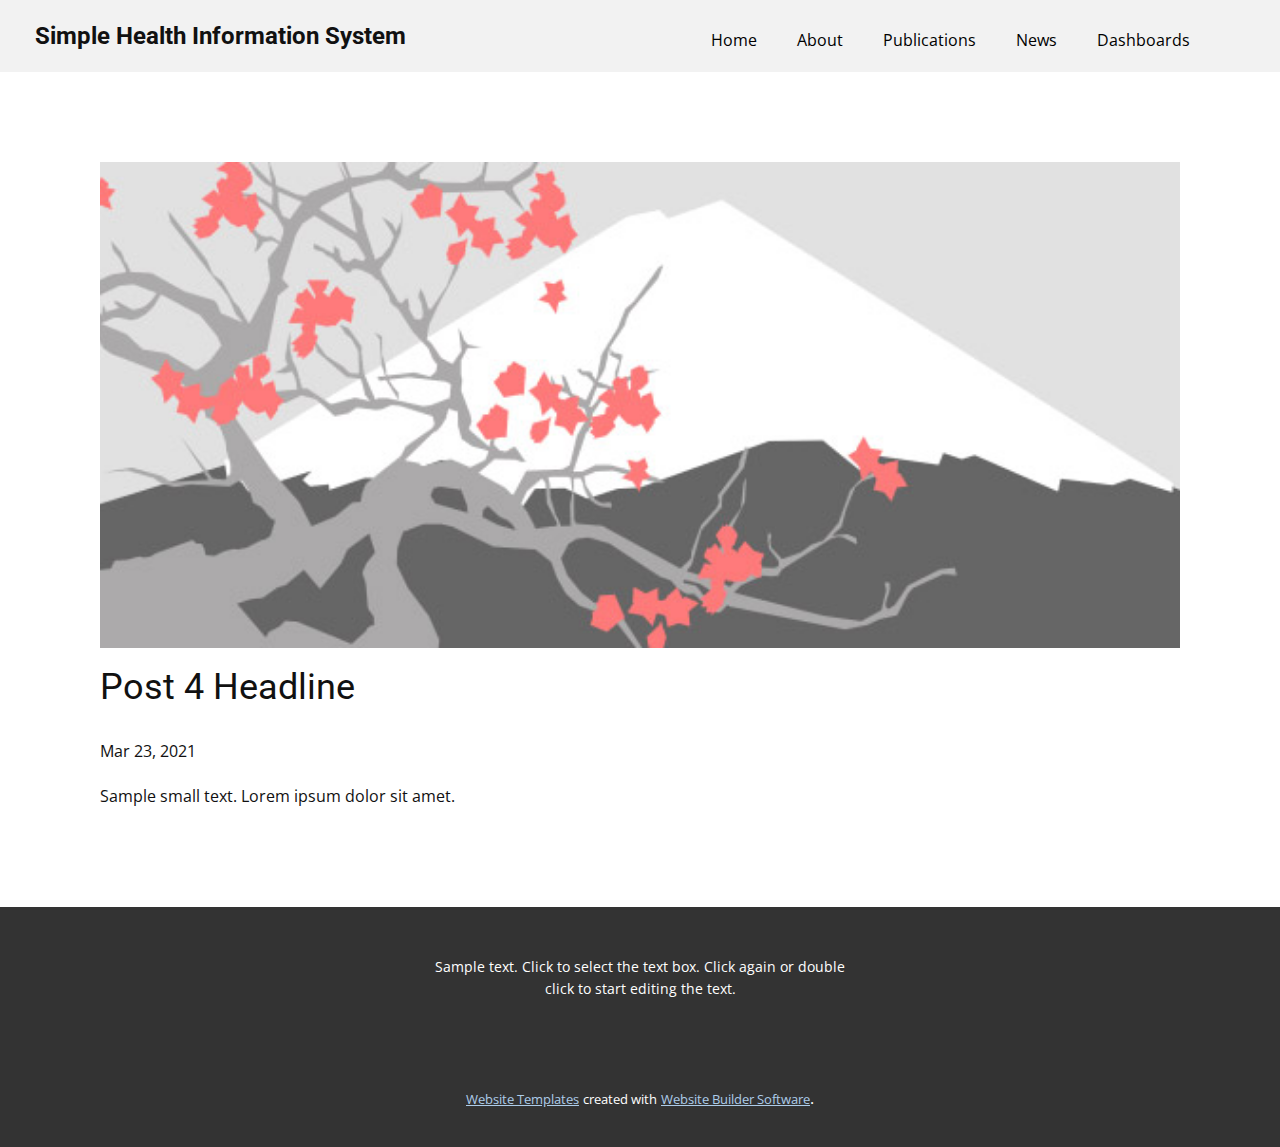
<file: SHIS_Draft3/blog/post-3.html>
<!doctype html>
<html style="font-size: 16px;"><head>
    <meta name="viewport" content="width=device-width, initial-scale=1.0">
    <meta charset="utf-8">
    <meta name="keywords" content="Post 1 Headline">
    <meta name="description" content="">
    <meta name="page_type" content="np-template-header-footer-from-plugin">
    <title>Post 4 Headline</title>
    <link rel="stylesheet" href="../nicepage.css" media="screen">
<link rel="stylesheet" href="../Post-Template.css" media="screen">
    <script class="u-script" type="text/javascript" src="../jquery.js" defer=""></script>
    <script class="u-script" type="text/javascript" src="../nicepage.js" defer=""></script>
    <meta name="generator" content="Nicepage 3.9.3, nicepage.com">
    <link id="u-theme-google-font" rel="stylesheet" href="https://fonts.googleapis.com/css?family=Roboto:100,100i,300,300i,400,400i,500,500i,700,700i,900,900i|Open+Sans:300,300i,400,400i,600,600i,700,700i,800,800i">
    
    
    <script type="application/ld+json">{
		"@context": "http://schema.org",
		"@type": "Organization",
		"name": "",
		"url": "index.html"
}</script>
    <meta property="og:title" content="Post Template">
    <meta property="og:type" content="website">
    <meta name="theme-color" content="#478ac9">
    <link rel="canonical" href="../index.html">
    <meta property="og:url" content="index.html">
  </head>
  <body class="u-body"><header class="u-clearfix u-custom-color-2 u-header u-header" id="sec-6f9c"><div class="u-clearfix u-sheet u-sheet-1">
        <nav class="u-menu u-menu-dropdown u-offcanvas u-menu-1">
          <div class="menu-collapse" style="font-size: 1rem; letter-spacing: 0px;">
            <a class="u-button-style u-custom-left-right-menu-spacing u-custom-padding-bottom u-custom-text-active-color u-custom-text-color u-custom-top-bottom-menu-spacing u-nav-link u-text-active-palette-1-base u-text-hover-palette-2-base" href="#">
              <svg><use xmlns:xlink="http://www.w3.org/1999/xlink" xlink:href="#menu-hamburger"></use></svg>
              <svg version="1.1" xmlns="http://www.w3.org/2000/svg" xmlns:xlink="http://www.w3.org/1999/xlink"><defs><symbol id="menu-hamburger" viewBox="0 0 16 16" style="width: 16px; height: 16px;"><rect y="1" width="16" height="2"></rect><rect y="7" width="16" height="2"></rect><rect y="13" width="16" height="2"></rect>
</symbol>
</defs></svg>
            </a>
          </div>
          <div class="u-custom-menu u-nav-container">
            <ul class="u-nav u-unstyled u-nav-1"><li class="u-nav-item"><a class="u-button-style u-nav-link u-text-active-black u-text-black u-text-hover-palette-2-base" href="../Home.html" style="padding: 10px 20px;">Home</a>
</li><li class="u-nav-item"><a class="u-button-style u-nav-link u-text-active-black u-text-black u-text-hover-palette-2-base" href="../About.html" style="padding: 10px 20px;">About</a><div class="u-nav-popup"><ul class="u-h-spacing-20 u-nav u-unstyled u-v-spacing-10 u-nav-2"><li class="u-nav-item"><a class="u-button-style u-nav-link u-white" href="../About.html#sec-5478" data-page-id="969301639">Our Story</a>
</li><li class="u-nav-item"><a class="u-button-style u-nav-link u-white" href="../Home.html#sec-7422" data-page-id="1081130678">Partnerships</a>
</li><li class="u-nav-item"><a class="u-button-style u-nav-link u-white" href="../About.html#sec-009a" data-page-id="969301639">Team</a>
</li><li class="u-nav-item"><a class="u-button-style u-nav-link u-white" href="../Contact.html">Contact</a>
</li></ul>
</div>
</li><li class="u-nav-item"><a class="u-button-style u-nav-link u-text-active-black u-text-black u-text-hover-palette-2-base" style="padding: 10px 20px;">Publications</a>
</li><li class="u-nav-item"><a class="u-button-style u-nav-link u-text-active-black u-text-black u-text-hover-palette-2-base" href="../News.html" style="padding: 10px 20px;">News</a>
</li><li class="u-nav-item"><a class="u-button-style u-nav-link u-text-active-black u-text-black u-text-hover-palette-2-base" style="padding: 10px 20px;">Dashboards</a>
</li></ul>
          </div>
          <div class="u-custom-menu u-nav-container-collapse">
            <div class="u-black u-container-style u-inner-container-layout u-opacity u-opacity-95 u-sidenav">
              <div class="u-sidenav-overflow">
                <div class="u-menu-close"></div>
                <ul class="u-align-center u-nav u-popupmenu-items u-unstyled u-nav-3"><li class="u-nav-item"><a class="u-button-style u-nav-link" href="../Home.html" style="padding: 10px 20px;">Home</a>
</li><li class="u-nav-item"><a class="u-button-style u-nav-link" href="../About.html" style="padding: 10px 20px;">About</a><div class="u-nav-popup"><ul class="u-h-spacing-20 u-nav u-unstyled u-v-spacing-10 u-nav-4"><li class="u-nav-item"><a class="u-button-style u-nav-link" href="../About.html#sec-5478" data-page-id="969301639">Our Story</a>
</li><li class="u-nav-item"><a class="u-button-style u-nav-link" href="../Home.html#sec-7422" data-page-id="1081130678">Partnerships</a>
</li><li class="u-nav-item"><a class="u-button-style u-nav-link" href="../About.html#sec-009a" data-page-id="969301639">Team</a>
</li><li class="u-nav-item"><a class="u-button-style u-nav-link" href="../Contact.html">Contact</a>
</li></ul>
</div>
</li><li class="u-nav-item"><a class="u-button-style u-nav-link" style="padding: 10px 20px;">Publications</a>
</li><li class="u-nav-item"><a class="u-button-style u-nav-link" href="../News.html" style="padding: 10px 20px;">News</a>
</li><li class="u-nav-item"><a class="u-button-style u-nav-link" style="padding: 10px 20px;">Dashboards</a>
</li></ul>
              </div>
            </div>
            <div class="u-black u-menu-overlay u-opacity u-opacity-70"></div>
          </div>
        </nav>
        <h4 class="u-text u-text-1">Simple Health Information System</h4>
      </div></header>
    <section class="u-align-center u-clearfix u-section-1" id="sec-70d7">
      <div class="u-clearfix u-sheet u-valign-middle-md u-valign-middle-sm u-valign-middle-xs u-sheet-1"><!--post_details--><!--post_details_options_json--><!--{"source":""}--><!--/post_details_options_json--><!--blog_post-->
        <div class="u-container-style u-expanded-width u-post-details u-post-details-1">
          <div class="u-container-layout u-valign-middle u-container-layout-1"><!--blog_post_image-->
            <img alt="" class="u-blog-control u-expanded-width u-image u-image-default u-image-1" src="[data-uri]"><!--/blog_post_image--><!--blog_post_header-->
            <h2 class="u-blog-control u-text u-text-1">Post 4 Headline</h2><!--/blog_post_header--><!--blog_post_metadata-->
            <div class="u-blog-control u-metadata u-metadata-1"><!--blog_post_metadata_date-->
              <span class="u-meta-date u-meta-icon">Mar 23, 2021</span><!--/blog_post_metadata_date--><!--blog_post_metadata_category-->
              <!--/blog_post_metadata_category--><!--blog_post_metadata_comments-->
              <!--/blog_post_metadata_comments-->
            </div><!--/blog_post_metadata--><!--blog_post_content-->
            <div class="u-align-justify u-blog-control u-post-content u-text u-text-2 fr-view">
  Sample small text. Lorem ipsum dolor sit amet.
  </div><!--/blog_post_content-->
          </div>
        </div><!--/blog_post--><!--/post_details-->
      </div>
    </section>
    
    
    <footer class="u-align-center u-clearfix u-footer u-grey-80 u-footer" id="sec-fe86"><div class="u-clearfix u-sheet u-sheet-1">
        <p class="u-small-text u-text u-text-variant u-text-1">Sample text. Click to select the text box. Click again or double click to start editing the text.</p>
      </div></footer>
    <section class="u-backlink u-clearfix u-grey-80">
      <a class="u-link" href="https://nicepage.com/website-templates" target="_blank">
        <span>Website Templates</span>
      </a>
      <p class="u-text">
        <span>created with</span>
      </p>
      <a class="u-link" href="https://nicepage.com/" target="_blank">
        <span>Website Builder Software</span>
      </a>. 
    </section>
  
</body></html>
</file>
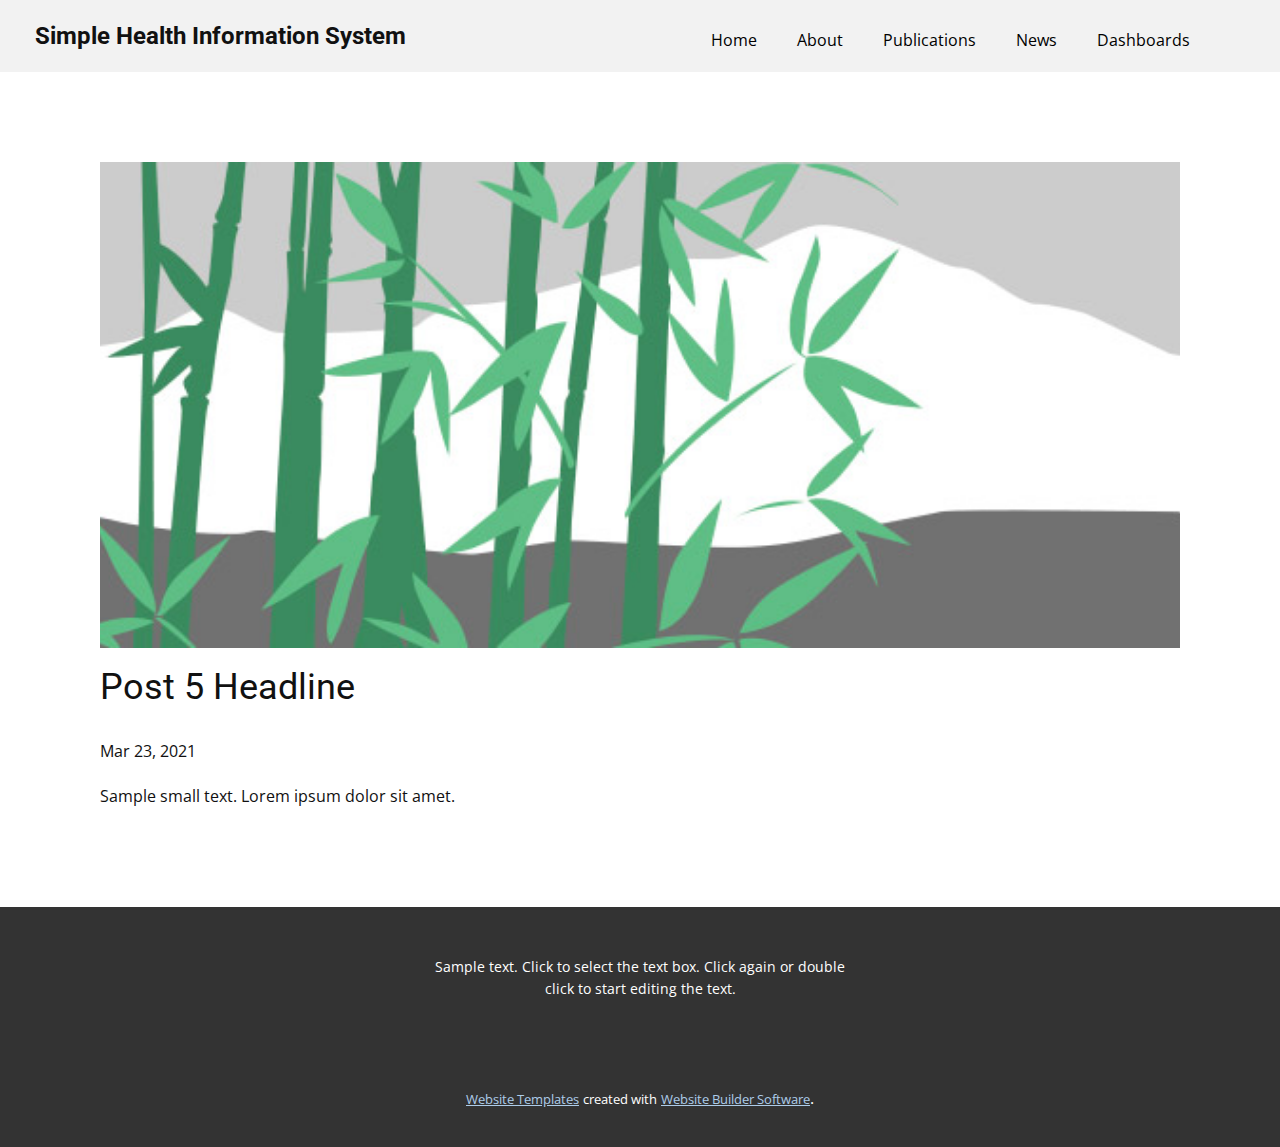
<file: SHIS_Draft3/blog/post-4.html>
<!doctype html>
<html style="font-size: 16px;"><head>
    <meta name="viewport" content="width=device-width, initial-scale=1.0">
    <meta charset="utf-8">
    <meta name="keywords" content="Post 1 Headline">
    <meta name="description" content="">
    <meta name="page_type" content="np-template-header-footer-from-plugin">
    <title>Post 5 Headline</title>
    <link rel="stylesheet" href="../nicepage.css" media="screen">
<link rel="stylesheet" href="../Post-Template.css" media="screen">
    <script class="u-script" type="text/javascript" src="../jquery.js" defer=""></script>
    <script class="u-script" type="text/javascript" src="../nicepage.js" defer=""></script>
    <meta name="generator" content="Nicepage 3.9.3, nicepage.com">
    <link id="u-theme-google-font" rel="stylesheet" href="https://fonts.googleapis.com/css?family=Roboto:100,100i,300,300i,400,400i,500,500i,700,700i,900,900i|Open+Sans:300,300i,400,400i,600,600i,700,700i,800,800i">
    
    
    <script type="application/ld+json">{
		"@context": "http://schema.org",
		"@type": "Organization",
		"name": "",
		"url": "index.html"
}</script>
    <meta property="og:title" content="Post Template">
    <meta property="og:type" content="website">
    <meta name="theme-color" content="#478ac9">
    <link rel="canonical" href="../index.html">
    <meta property="og:url" content="index.html">
  </head>
  <body class="u-body"><header class="u-clearfix u-custom-color-2 u-header u-header" id="sec-6f9c"><div class="u-clearfix u-sheet u-sheet-1">
        <nav class="u-menu u-menu-dropdown u-offcanvas u-menu-1">
          <div class="menu-collapse" style="font-size: 1rem; letter-spacing: 0px;">
            <a class="u-button-style u-custom-left-right-menu-spacing u-custom-padding-bottom u-custom-text-active-color u-custom-text-color u-custom-top-bottom-menu-spacing u-nav-link u-text-active-palette-1-base u-text-hover-palette-2-base" href="#">
              <svg><use xmlns:xlink="http://www.w3.org/1999/xlink" xlink:href="#menu-hamburger"></use></svg>
              <svg version="1.1" xmlns="http://www.w3.org/2000/svg" xmlns:xlink="http://www.w3.org/1999/xlink"><defs><symbol id="menu-hamburger" viewBox="0 0 16 16" style="width: 16px; height: 16px;"><rect y="1" width="16" height="2"></rect><rect y="7" width="16" height="2"></rect><rect y="13" width="16" height="2"></rect>
</symbol>
</defs></svg>
            </a>
          </div>
          <div class="u-custom-menu u-nav-container">
            <ul class="u-nav u-unstyled u-nav-1"><li class="u-nav-item"><a class="u-button-style u-nav-link u-text-active-black u-text-black u-text-hover-palette-2-base" href="../Home.html" style="padding: 10px 20px;">Home</a>
</li><li class="u-nav-item"><a class="u-button-style u-nav-link u-text-active-black u-text-black u-text-hover-palette-2-base" href="../About.html" style="padding: 10px 20px;">About</a><div class="u-nav-popup"><ul class="u-h-spacing-20 u-nav u-unstyled u-v-spacing-10 u-nav-2"><li class="u-nav-item"><a class="u-button-style u-nav-link u-white" href="../About.html#sec-5478" data-page-id="969301639">Our Story</a>
</li><li class="u-nav-item"><a class="u-button-style u-nav-link u-white" href="../Home.html#sec-7422" data-page-id="1081130678">Partnerships</a>
</li><li class="u-nav-item"><a class="u-button-style u-nav-link u-white" href="../About.html#sec-009a" data-page-id="969301639">Team</a>
</li><li class="u-nav-item"><a class="u-button-style u-nav-link u-white" href="../Contact.html">Contact</a>
</li></ul>
</div>
</li><li class="u-nav-item"><a class="u-button-style u-nav-link u-text-active-black u-text-black u-text-hover-palette-2-base" style="padding: 10px 20px;">Publications</a>
</li><li class="u-nav-item"><a class="u-button-style u-nav-link u-text-active-black u-text-black u-text-hover-palette-2-base" href="../News.html" style="padding: 10px 20px;">News</a>
</li><li class="u-nav-item"><a class="u-button-style u-nav-link u-text-active-black u-text-black u-text-hover-palette-2-base" style="padding: 10px 20px;">Dashboards</a>
</li></ul>
          </div>
          <div class="u-custom-menu u-nav-container-collapse">
            <div class="u-black u-container-style u-inner-container-layout u-opacity u-opacity-95 u-sidenav">
              <div class="u-sidenav-overflow">
                <div class="u-menu-close"></div>
                <ul class="u-align-center u-nav u-popupmenu-items u-unstyled u-nav-3"><li class="u-nav-item"><a class="u-button-style u-nav-link" href="../Home.html" style="padding: 10px 20px;">Home</a>
</li><li class="u-nav-item"><a class="u-button-style u-nav-link" href="../About.html" style="padding: 10px 20px;">About</a><div class="u-nav-popup"><ul class="u-h-spacing-20 u-nav u-unstyled u-v-spacing-10 u-nav-4"><li class="u-nav-item"><a class="u-button-style u-nav-link" href="../About.html#sec-5478" data-page-id="969301639">Our Story</a>
</li><li class="u-nav-item"><a class="u-button-style u-nav-link" href="../Home.html#sec-7422" data-page-id="1081130678">Partnerships</a>
</li><li class="u-nav-item"><a class="u-button-style u-nav-link" href="../About.html#sec-009a" data-page-id="969301639">Team</a>
</li><li class="u-nav-item"><a class="u-button-style u-nav-link" href="../Contact.html">Contact</a>
</li></ul>
</div>
</li><li class="u-nav-item"><a class="u-button-style u-nav-link" style="padding: 10px 20px;">Publications</a>
</li><li class="u-nav-item"><a class="u-button-style u-nav-link" href="../News.html" style="padding: 10px 20px;">News</a>
</li><li class="u-nav-item"><a class="u-button-style u-nav-link" style="padding: 10px 20px;">Dashboards</a>
</li></ul>
              </div>
            </div>
            <div class="u-black u-menu-overlay u-opacity u-opacity-70"></div>
          </div>
        </nav>
        <h4 class="u-text u-text-1">Simple Health Information System</h4>
      </div></header>
    <section class="u-align-center u-clearfix u-section-1" id="sec-70d7">
      <div class="u-clearfix u-sheet u-valign-middle-md u-valign-middle-sm u-valign-middle-xs u-sheet-1"><!--post_details--><!--post_details_options_json--><!--{"source":""}--><!--/post_details_options_json--><!--blog_post-->
        <div class="u-container-style u-expanded-width u-post-details u-post-details-1">
          <div class="u-container-layout u-valign-middle u-container-layout-1"><!--blog_post_image-->
            <img alt="" class="u-blog-control u-expanded-width u-image u-image-default u-image-1" src="[data-uri]"><!--/blog_post_image--><!--blog_post_header-->
            <h2 class="u-blog-control u-text u-text-1">Post 5 Headline</h2><!--/blog_post_header--><!--blog_post_metadata-->
            <div class="u-blog-control u-metadata u-metadata-1"><!--blog_post_metadata_date-->
              <span class="u-meta-date u-meta-icon">Mar 23, 2021</span><!--/blog_post_metadata_date--><!--blog_post_metadata_category-->
              <!--/blog_post_metadata_category--><!--blog_post_metadata_comments-->
              <!--/blog_post_metadata_comments-->
            </div><!--/blog_post_metadata--><!--blog_post_content-->
            <div class="u-align-justify u-blog-control u-post-content u-text u-text-2 fr-view">
  Sample small text. Lorem ipsum dolor sit amet.
  </div><!--/blog_post_content-->
          </div>
        </div><!--/blog_post--><!--/post_details-->
      </div>
    </section>
    
    
    <footer class="u-align-center u-clearfix u-footer u-grey-80 u-footer" id="sec-fe86"><div class="u-clearfix u-sheet u-sheet-1">
        <p class="u-small-text u-text u-text-variant u-text-1">Sample text. Click to select the text box. Click again or double click to start editing the text.</p>
      </div></footer>
    <section class="u-backlink u-clearfix u-grey-80">
      <a class="u-link" href="https://nicepage.com/website-templates" target="_blank">
        <span>Website Templates</span>
      </a>
      <p class="u-text">
        <span>created with</span>
      </p>
      <a class="u-link" href="https://nicepage.com/" target="_blank">
        <span>Website Builder Software</span>
      </a>. 
    </section>
  
</body></html>
</file>
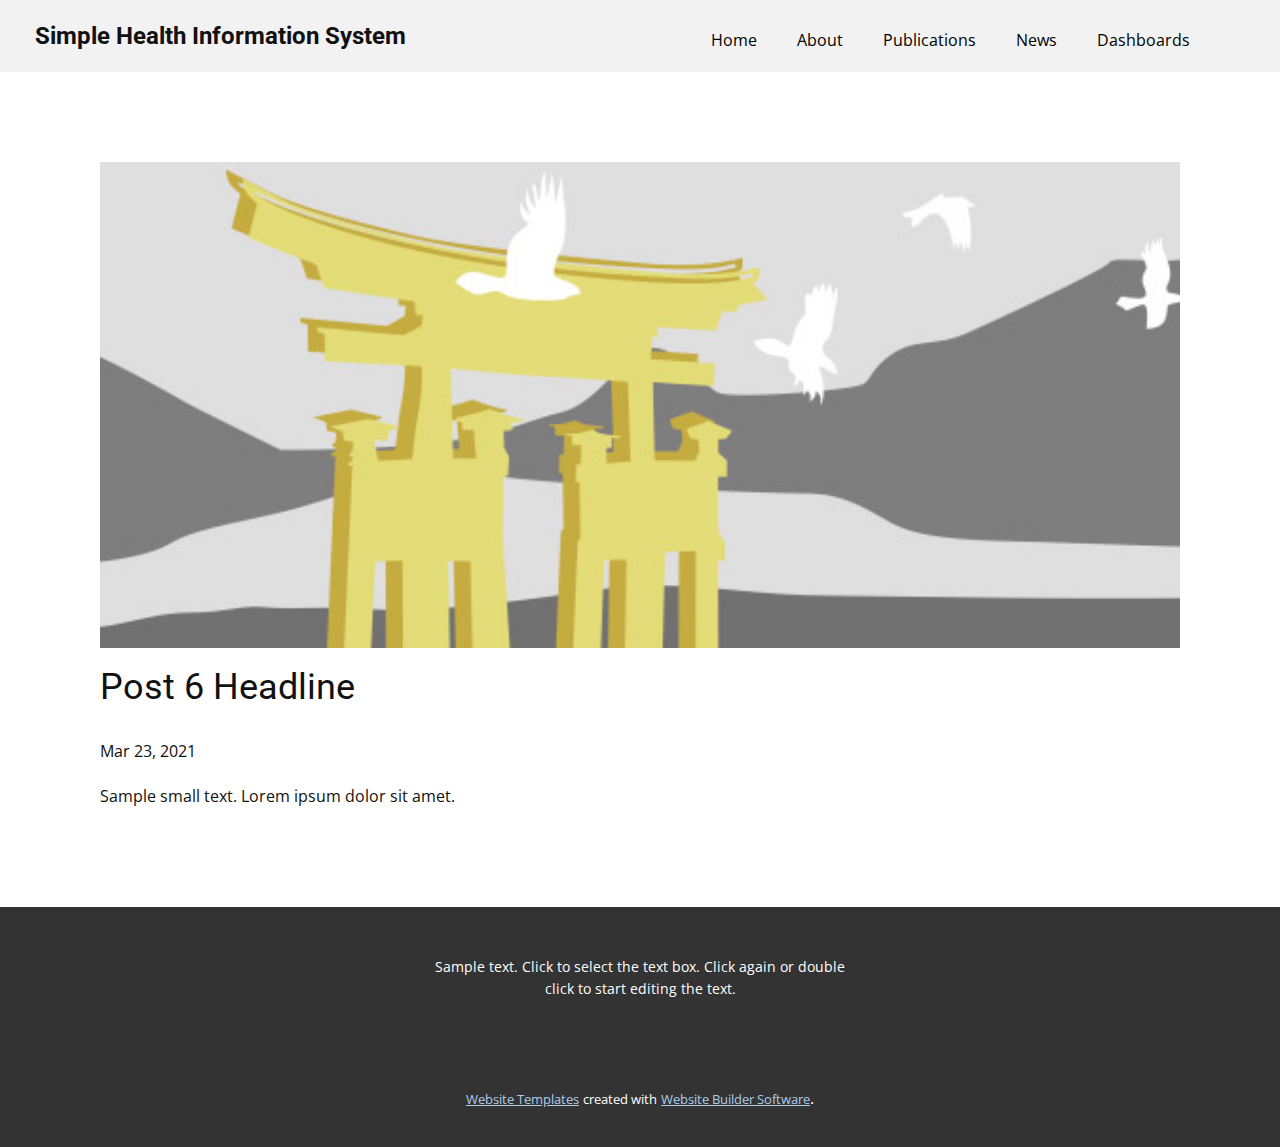
<file: SHIS_Draft3/blog/post-5.html>
<!doctype html>
<html style="font-size: 16px;"><head>
    <meta name="viewport" content="width=device-width, initial-scale=1.0">
    <meta charset="utf-8">
    <meta name="keywords" content="Post 1 Headline">
    <meta name="description" content="">
    <meta name="page_type" content="np-template-header-footer-from-plugin">
    <title>Post 6 Headline</title>
    <link rel="stylesheet" href="../nicepage.css" media="screen">
<link rel="stylesheet" href="../Post-Template.css" media="screen">
    <script class="u-script" type="text/javascript" src="../jquery.js" defer=""></script>
    <script class="u-script" type="text/javascript" src="../nicepage.js" defer=""></script>
    <meta name="generator" content="Nicepage 3.9.3, nicepage.com">
    <link id="u-theme-google-font" rel="stylesheet" href="https://fonts.googleapis.com/css?family=Roboto:100,100i,300,300i,400,400i,500,500i,700,700i,900,900i|Open+Sans:300,300i,400,400i,600,600i,700,700i,800,800i">
    
    
    <script type="application/ld+json">{
		"@context": "http://schema.org",
		"@type": "Organization",
		"name": "",
		"url": "index.html"
}</script>
    <meta property="og:title" content="Post Template">
    <meta property="og:type" content="website">
    <meta name="theme-color" content="#478ac9">
    <link rel="canonical" href="../index.html">
    <meta property="og:url" content="index.html">
  </head>
  <body class="u-body"><header class="u-clearfix u-custom-color-2 u-header u-header" id="sec-6f9c"><div class="u-clearfix u-sheet u-sheet-1">
        <nav class="u-menu u-menu-dropdown u-offcanvas u-menu-1">
          <div class="menu-collapse" style="font-size: 1rem; letter-spacing: 0px;">
            <a class="u-button-style u-custom-left-right-menu-spacing u-custom-padding-bottom u-custom-text-active-color u-custom-text-color u-custom-top-bottom-menu-spacing u-nav-link u-text-active-palette-1-base u-text-hover-palette-2-base" href="#">
              <svg><use xmlns:xlink="http://www.w3.org/1999/xlink" xlink:href="#menu-hamburger"></use></svg>
              <svg version="1.1" xmlns="http://www.w3.org/2000/svg" xmlns:xlink="http://www.w3.org/1999/xlink"><defs><symbol id="menu-hamburger" viewBox="0 0 16 16" style="width: 16px; height: 16px;"><rect y="1" width="16" height="2"></rect><rect y="7" width="16" height="2"></rect><rect y="13" width="16" height="2"></rect>
</symbol>
</defs></svg>
            </a>
          </div>
          <div class="u-custom-menu u-nav-container">
            <ul class="u-nav u-unstyled u-nav-1"><li class="u-nav-item"><a class="u-button-style u-nav-link u-text-active-black u-text-black u-text-hover-palette-2-base" href="../Home.html" style="padding: 10px 20px;">Home</a>
</li><li class="u-nav-item"><a class="u-button-style u-nav-link u-text-active-black u-text-black u-text-hover-palette-2-base" href="../About.html" style="padding: 10px 20px;">About</a><div class="u-nav-popup"><ul class="u-h-spacing-20 u-nav u-unstyled u-v-spacing-10 u-nav-2"><li class="u-nav-item"><a class="u-button-style u-nav-link u-white" href="../About.html#sec-5478" data-page-id="969301639">Our Story</a>
</li><li class="u-nav-item"><a class="u-button-style u-nav-link u-white" href="../Home.html#sec-7422" data-page-id="1081130678">Partnerships</a>
</li><li class="u-nav-item"><a class="u-button-style u-nav-link u-white" href="../About.html#sec-009a" data-page-id="969301639">Team</a>
</li><li class="u-nav-item"><a class="u-button-style u-nav-link u-white" href="../Contact.html">Contact</a>
</li></ul>
</div>
</li><li class="u-nav-item"><a class="u-button-style u-nav-link u-text-active-black u-text-black u-text-hover-palette-2-base" style="padding: 10px 20px;">Publications</a>
</li><li class="u-nav-item"><a class="u-button-style u-nav-link u-text-active-black u-text-black u-text-hover-palette-2-base" href="../News.html" style="padding: 10px 20px;">News</a>
</li><li class="u-nav-item"><a class="u-button-style u-nav-link u-text-active-black u-text-black u-text-hover-palette-2-base" style="padding: 10px 20px;">Dashboards</a>
</li></ul>
          </div>
          <div class="u-custom-menu u-nav-container-collapse">
            <div class="u-black u-container-style u-inner-container-layout u-opacity u-opacity-95 u-sidenav">
              <div class="u-sidenav-overflow">
                <div class="u-menu-close"></div>
                <ul class="u-align-center u-nav u-popupmenu-items u-unstyled u-nav-3"><li class="u-nav-item"><a class="u-button-style u-nav-link" href="../Home.html" style="padding: 10px 20px;">Home</a>
</li><li class="u-nav-item"><a class="u-button-style u-nav-link" href="../About.html" style="padding: 10px 20px;">About</a><div class="u-nav-popup"><ul class="u-h-spacing-20 u-nav u-unstyled u-v-spacing-10 u-nav-4"><li class="u-nav-item"><a class="u-button-style u-nav-link" href="../About.html#sec-5478" data-page-id="969301639">Our Story</a>
</li><li class="u-nav-item"><a class="u-button-style u-nav-link" href="../Home.html#sec-7422" data-page-id="1081130678">Partnerships</a>
</li><li class="u-nav-item"><a class="u-button-style u-nav-link" href="../About.html#sec-009a" data-page-id="969301639">Team</a>
</li><li class="u-nav-item"><a class="u-button-style u-nav-link" href="../Contact.html">Contact</a>
</li></ul>
</div>
</li><li class="u-nav-item"><a class="u-button-style u-nav-link" style="padding: 10px 20px;">Publications</a>
</li><li class="u-nav-item"><a class="u-button-style u-nav-link" href="../News.html" style="padding: 10px 20px;">News</a>
</li><li class="u-nav-item"><a class="u-button-style u-nav-link" style="padding: 10px 20px;">Dashboards</a>
</li></ul>
              </div>
            </div>
            <div class="u-black u-menu-overlay u-opacity u-opacity-70"></div>
          </div>
        </nav>
        <h4 class="u-text u-text-1">Simple Health Information System</h4>
      </div></header>
    <section class="u-align-center u-clearfix u-section-1" id="sec-70d7">
      <div class="u-clearfix u-sheet u-valign-middle-md u-valign-middle-sm u-valign-middle-xs u-sheet-1"><!--post_details--><!--post_details_options_json--><!--{"source":""}--><!--/post_details_options_json--><!--blog_post-->
        <div class="u-container-style u-expanded-width u-post-details u-post-details-1">
          <div class="u-container-layout u-valign-middle u-container-layout-1"><!--blog_post_image-->
            <img alt="" class="u-blog-control u-expanded-width u-image u-image-default u-image-1" src="[data-uri]"><!--/blog_post_image--><!--blog_post_header-->
            <h2 class="u-blog-control u-text u-text-1">Post 6 Headline</h2><!--/blog_post_header--><!--blog_post_metadata-->
            <div class="u-blog-control u-metadata u-metadata-1"><!--blog_post_metadata_date-->
              <span class="u-meta-date u-meta-icon">Mar 23, 2021</span><!--/blog_post_metadata_date--><!--blog_post_metadata_category-->
              <!--/blog_post_metadata_category--><!--blog_post_metadata_comments-->
              <!--/blog_post_metadata_comments-->
            </div><!--/blog_post_metadata--><!--blog_post_content-->
            <div class="u-align-justify u-blog-control u-post-content u-text u-text-2 fr-view">
  Sample small text. Lorem ipsum dolor sit amet.
  </div><!--/blog_post_content-->
          </div>
        </div><!--/blog_post--><!--/post_details-->
      </div>
    </section>
    
    
    <footer class="u-align-center u-clearfix u-footer u-grey-80 u-footer" id="sec-fe86"><div class="u-clearfix u-sheet u-sheet-1">
        <p class="u-small-text u-text u-text-variant u-text-1">Sample text. Click to select the text box. Click again or double click to start editing the text.</p>
      </div></footer>
    <section class="u-backlink u-clearfix u-grey-80">
      <a class="u-link" href="https://nicepage.com/website-templates" target="_blank">
        <span>Website Templates</span>
      </a>
      <p class="u-text">
        <span>created with</span>
      </p>
      <a class="u-link" href="https://nicepage.com/" target="_blank">
        <span>Website Builder Software</span>
      </a>. 
    </section>
  
</body></html>
</file>
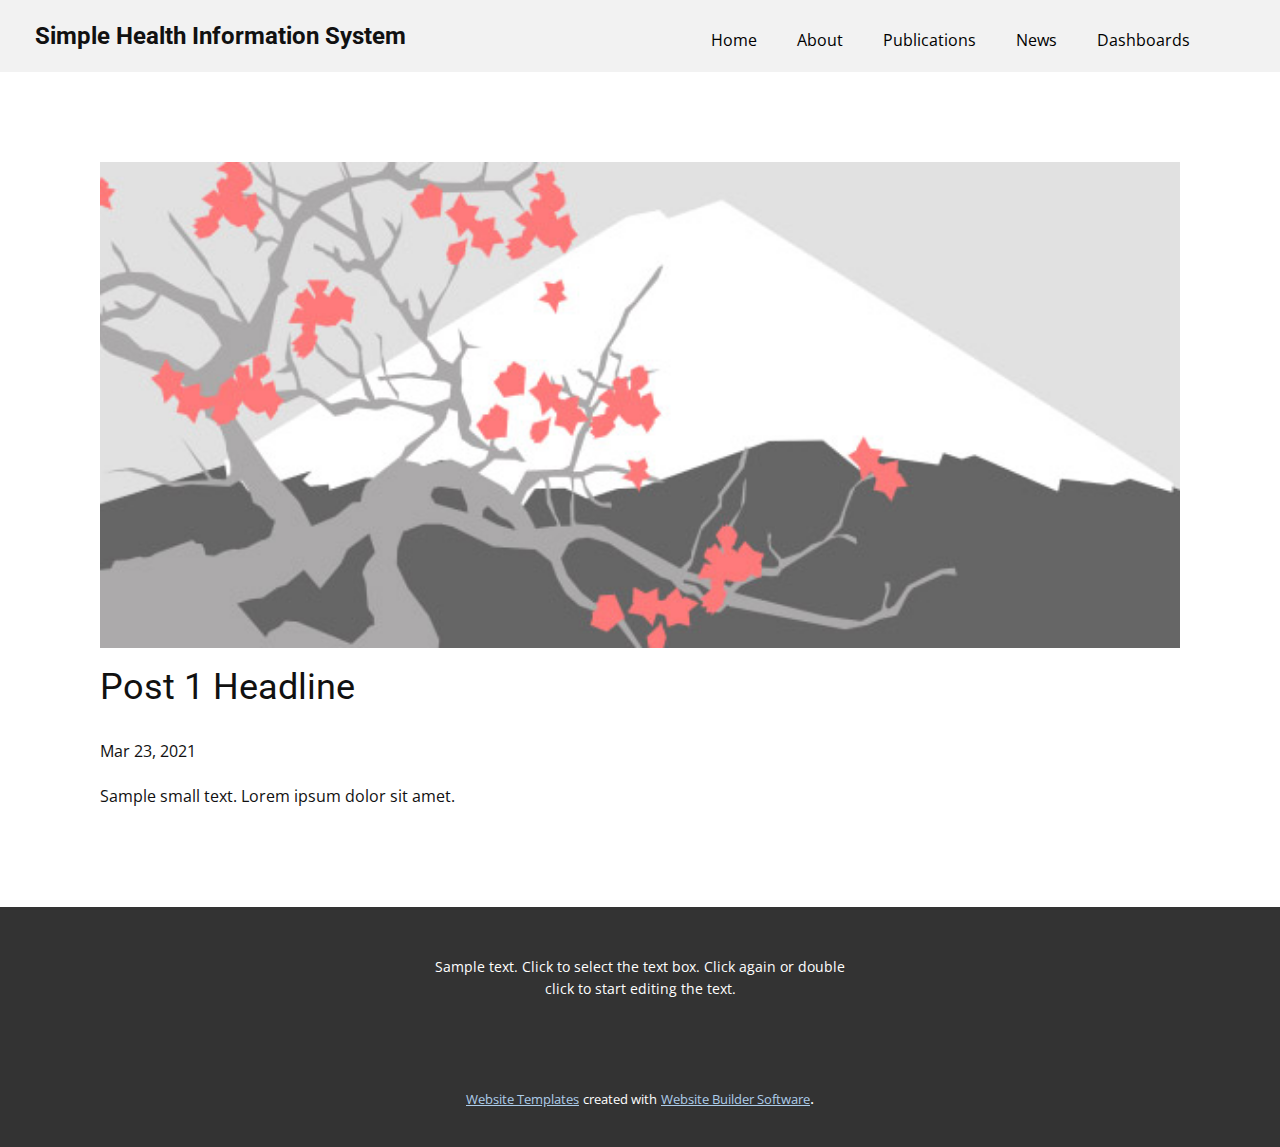
<file: SHIS_Draft3/blog/post.html>
<!doctype html>
<html style="font-size: 16px;"><head>
    <meta name="viewport" content="width=device-width, initial-scale=1.0">
    <meta charset="utf-8">
    <meta name="keywords" content="Post 1 Headline">
    <meta name="description" content="">
    <meta name="page_type" content="np-template-header-footer-from-plugin">
    <title>Post 1 Headline</title>
    <link rel="stylesheet" href="../nicepage.css" media="screen">
<link rel="stylesheet" href="../Post-Template.css" media="screen">
    <script class="u-script" type="text/javascript" src="../jquery.js" defer=""></script>
    <script class="u-script" type="text/javascript" src="../nicepage.js" defer=""></script>
    <meta name="generator" content="Nicepage 3.9.3, nicepage.com">
    <link id="u-theme-google-font" rel="stylesheet" href="https://fonts.googleapis.com/css?family=Roboto:100,100i,300,300i,400,400i,500,500i,700,700i,900,900i|Open+Sans:300,300i,400,400i,600,600i,700,700i,800,800i">
    
    
    <script type="application/ld+json">{
		"@context": "http://schema.org",
		"@type": "Organization",
		"name": "",
		"url": "index.html"
}</script>
    <meta property="og:title" content="Post Template">
    <meta property="og:type" content="website">
    <meta name="theme-color" content="#478ac9">
    <link rel="canonical" href="../index.html">
    <meta property="og:url" content="index.html">
  </head>
  <body class="u-body"><header class="u-clearfix u-custom-color-2 u-header u-header" id="sec-6f9c"><div class="u-clearfix u-sheet u-sheet-1">
        <nav class="u-menu u-menu-dropdown u-offcanvas u-menu-1">
          <div class="menu-collapse" style="font-size: 1rem; letter-spacing: 0px;">
            <a class="u-button-style u-custom-left-right-menu-spacing u-custom-padding-bottom u-custom-text-active-color u-custom-text-color u-custom-top-bottom-menu-spacing u-nav-link u-text-active-palette-1-base u-text-hover-palette-2-base" href="#">
              <svg><use xmlns:xlink="http://www.w3.org/1999/xlink" xlink:href="#menu-hamburger"></use></svg>
              <svg version="1.1" xmlns="http://www.w3.org/2000/svg" xmlns:xlink="http://www.w3.org/1999/xlink"><defs><symbol id="menu-hamburger" viewBox="0 0 16 16" style="width: 16px; height: 16px;"><rect y="1" width="16" height="2"></rect><rect y="7" width="16" height="2"></rect><rect y="13" width="16" height="2"></rect>
</symbol>
</defs></svg>
            </a>
          </div>
          <div class="u-custom-menu u-nav-container">
            <ul class="u-nav u-unstyled u-nav-1"><li class="u-nav-item"><a class="u-button-style u-nav-link u-text-active-black u-text-black u-text-hover-palette-2-base" href="../Home.html" style="padding: 10px 20px;">Home</a>
</li><li class="u-nav-item"><a class="u-button-style u-nav-link u-text-active-black u-text-black u-text-hover-palette-2-base" href="../About.html" style="padding: 10px 20px;">About</a><div class="u-nav-popup"><ul class="u-h-spacing-20 u-nav u-unstyled u-v-spacing-10 u-nav-2"><li class="u-nav-item"><a class="u-button-style u-nav-link u-white" href="../About.html#sec-5478" data-page-id="969301639">Our Story</a>
</li><li class="u-nav-item"><a class="u-button-style u-nav-link u-white" href="../Home.html#sec-7422" data-page-id="1081130678">Partnerships</a>
</li><li class="u-nav-item"><a class="u-button-style u-nav-link u-white" href="../About.html#sec-009a" data-page-id="969301639">Team</a>
</li><li class="u-nav-item"><a class="u-button-style u-nav-link u-white" href="../Contact.html">Contact</a>
</li></ul>
</div>
</li><li class="u-nav-item"><a class="u-button-style u-nav-link u-text-active-black u-text-black u-text-hover-palette-2-base" style="padding: 10px 20px;">Publications</a>
</li><li class="u-nav-item"><a class="u-button-style u-nav-link u-text-active-black u-text-black u-text-hover-palette-2-base" href="../News.html" style="padding: 10px 20px;">News</a>
</li><li class="u-nav-item"><a class="u-button-style u-nav-link u-text-active-black u-text-black u-text-hover-palette-2-base" style="padding: 10px 20px;">Dashboards</a>
</li></ul>
          </div>
          <div class="u-custom-menu u-nav-container-collapse">
            <div class="u-black u-container-style u-inner-container-layout u-opacity u-opacity-95 u-sidenav">
              <div class="u-sidenav-overflow">
                <div class="u-menu-close"></div>
                <ul class="u-align-center u-nav u-popupmenu-items u-unstyled u-nav-3"><li class="u-nav-item"><a class="u-button-style u-nav-link" href="../Home.html" style="padding: 10px 20px;">Home</a>
</li><li class="u-nav-item"><a class="u-button-style u-nav-link" href="../About.html" style="padding: 10px 20px;">About</a><div class="u-nav-popup"><ul class="u-h-spacing-20 u-nav u-unstyled u-v-spacing-10 u-nav-4"><li class="u-nav-item"><a class="u-button-style u-nav-link" href="../About.html#sec-5478" data-page-id="969301639">Our Story</a>
</li><li class="u-nav-item"><a class="u-button-style u-nav-link" href="../Home.html#sec-7422" data-page-id="1081130678">Partnerships</a>
</li><li class="u-nav-item"><a class="u-button-style u-nav-link" href="../About.html#sec-009a" data-page-id="969301639">Team</a>
</li><li class="u-nav-item"><a class="u-button-style u-nav-link" href="../Contact.html">Contact</a>
</li></ul>
</div>
</li><li class="u-nav-item"><a class="u-button-style u-nav-link" style="padding: 10px 20px;">Publications</a>
</li><li class="u-nav-item"><a class="u-button-style u-nav-link" href="../News.html" style="padding: 10px 20px;">News</a>
</li><li class="u-nav-item"><a class="u-button-style u-nav-link" style="padding: 10px 20px;">Dashboards</a>
</li></ul>
              </div>
            </div>
            <div class="u-black u-menu-overlay u-opacity u-opacity-70"></div>
          </div>
        </nav>
        <h4 class="u-text u-text-1">Simple Health Information System</h4>
      </div></header>
    <section class="u-align-center u-clearfix u-section-1" id="sec-70d7">
      <div class="u-clearfix u-sheet u-valign-middle-md u-valign-middle-sm u-valign-middle-xs u-sheet-1"><!--post_details--><!--post_details_options_json--><!--{"source":""}--><!--/post_details_options_json--><!--blog_post-->
        <div class="u-container-style u-expanded-width u-post-details u-post-details-1">
          <div class="u-container-layout u-valign-middle u-container-layout-1"><!--blog_post_image-->
            <img alt="" class="u-blog-control u-expanded-width u-image u-image-default u-image-1" src="[data-uri]"><!--/blog_post_image--><!--blog_post_header-->
            <h2 class="u-blog-control u-text u-text-1">Post 1 Headline</h2><!--/blog_post_header--><!--blog_post_metadata-->
            <div class="u-blog-control u-metadata u-metadata-1"><!--blog_post_metadata_date-->
              <span class="u-meta-date u-meta-icon">Mar 23, 2021</span><!--/blog_post_metadata_date--><!--blog_post_metadata_category-->
              <!--/blog_post_metadata_category--><!--blog_post_metadata_comments-->
              <!--/blog_post_metadata_comments-->
            </div><!--/blog_post_metadata--><!--blog_post_content-->
            <div class="u-align-justify u-blog-control u-post-content u-text u-text-2 fr-view">
  Sample small text. Lorem ipsum dolor sit amet.
  </div><!--/blog_post_content-->
          </div>
        </div><!--/blog_post--><!--/post_details-->
      </div>
    </section>
    
    
    <footer class="u-align-center u-clearfix u-footer u-grey-80 u-footer" id="sec-fe86"><div class="u-clearfix u-sheet u-sheet-1">
        <p class="u-small-text u-text u-text-variant u-text-1">Sample text. Click to select the text box. Click again or double click to start editing the text.</p>
      </div></footer>
    <section class="u-backlink u-clearfix u-grey-80">
      <a class="u-link" href="https://nicepage.com/website-templates" target="_blank">
        <span>Website Templates</span>
      </a>
      <p class="u-text">
        <span>created with</span>
      </p>
      <a class="u-link" href="https://nicepage.com/" target="_blank">
        <span>Website Builder Software</span>
      </a>. 
    </section>
  
</body></html>
</file>
